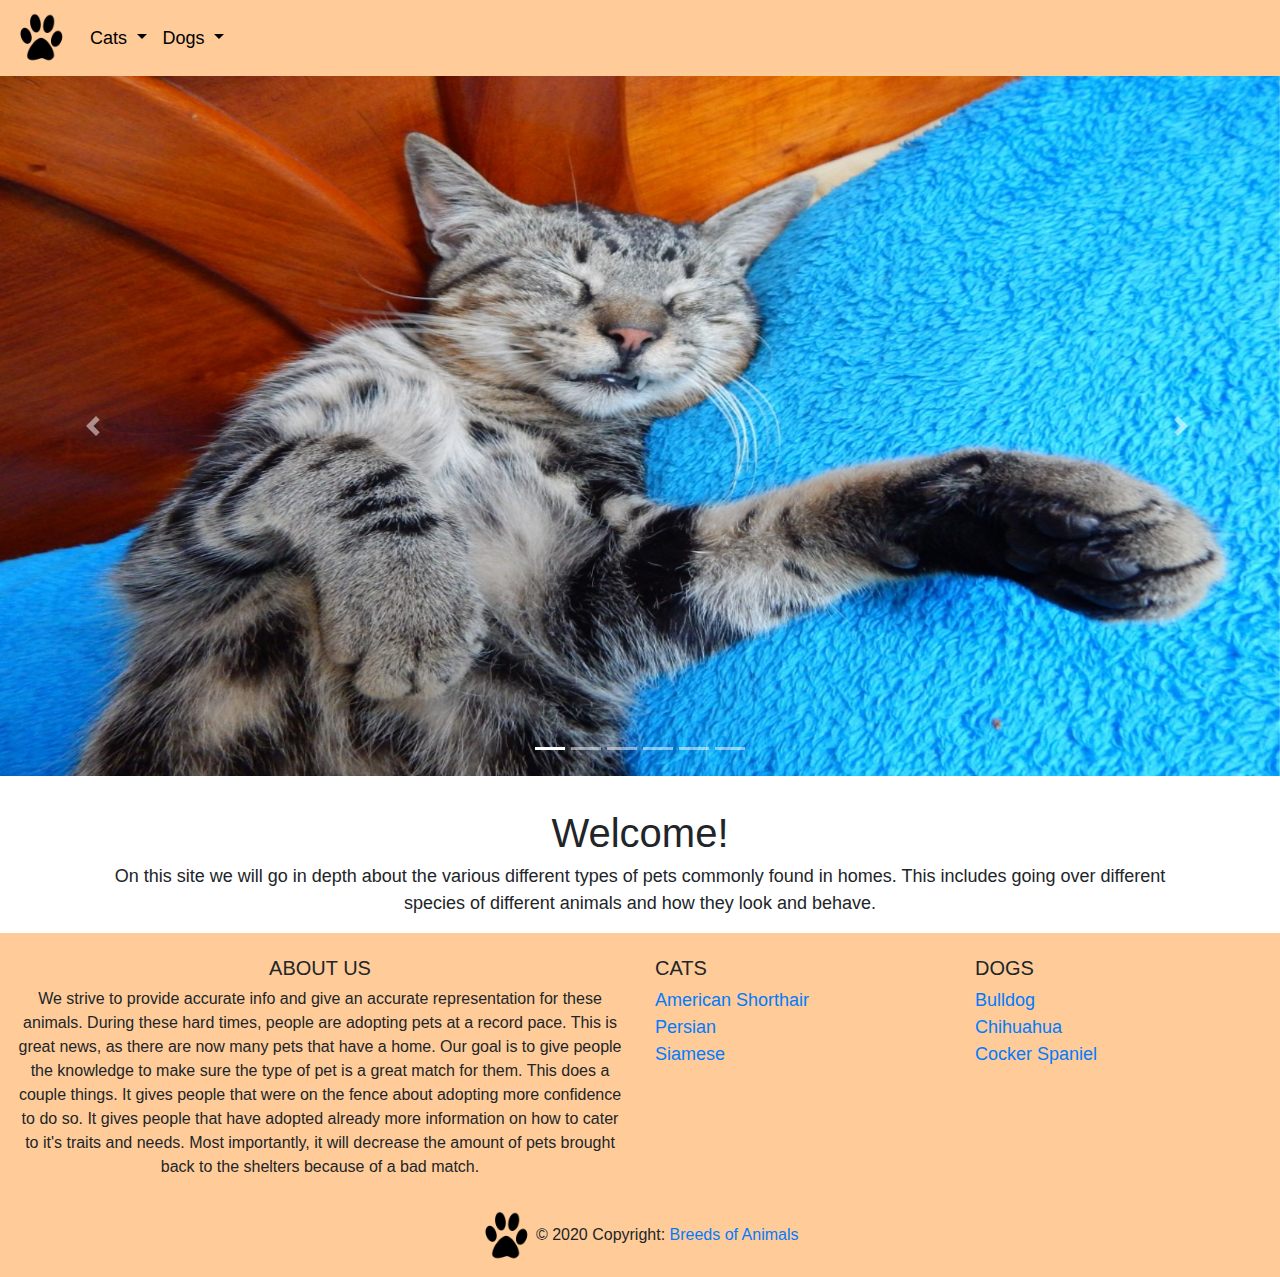
<file: index.html>
<!doctype html>
<html lang="en">

<head>
    <meta charset="UTF-8">
    <meta name="viewport" content="width=device-width, initial-scale=1.0">
    <title>Breeds of Pets</title>
    <meta name="description" content="Home page that desribes what the webpage is about(pets)">
    <meta name="author" content="Jordan Garrett">
    <!-- Creates an icon on the tab -->
    <link rel="shortcut icon" type="image/png" href="images/websiteicon.png">
    <!-- Bootstrap v4 -->
    <link href="css/bootstrap.css" rel="stylesheet" type="text/css" media="screen">
    <link href="css/pets.css" rel="stylesheet" type="text/css" media="screen">

</head>

<body>
    <!-- Puts the navbar at the top of the page -->
       <nav class="navbar navbar-expand-lg navbar-custom nav-fill w-100 justify-content-between">
        <a class="navbar-brand" href="index.html"><img src="images/pawprint.png" alt="logo" height="50" width="50"></a>
        <button class="navbar-toggler" type="button" data-toggle="collapse" data-target="#navbarSupportedContent" aria-controls="navbarSupportedContent" aria-expanded="false" aria-label="Toggle navigation">
            <span class="navbar-toggler-icon"></span>
        </button>
        <!-- Creates a dropdown menu as opposed to clickable links -->
        <div class="collapse navbar-collapse" id="navbarSupportedContent">
            <ul class="navbar-nav mr-auto">
                <li class="nav-item dropdown">
                    <a class="nav-link dropdown-toggle" href="cats.html" role="button" data-toggle="dropdown" aria-haspopup="true" aria-expanded="false">
                        Cats
                    </a>
                    <div class="dropdown-menu">
                        <a class="dropdown-item" href="american_shorthair.html">American Shorthair</a>
                        <a class="dropdown-item" href="persian.html">Persian</a>
                        <a class="dropdown-item" href="siamese.html">Siamese</a>
                    </div>
                </li>
                <li class="nav-item dropdown">
                    <a class="nav-link dropdown-toggle" href="dogs.html" role="button" data-toggle="dropdown" aria-haspopup="true" aria-expanded="false">
                        Dogs
                    </a>
                    <div class="dropdown-menu">
                        <a class="dropdown-item" href="bulldog.html">Bulldog</a>
                        <a class="dropdown-item" href="chihuahua.html">Chihuahua</a>
                        <a class="dropdown-item" href="cocker_spaniel.html">Cocker Spaniel</a>
                    </div>
                </li>
            </ul>
        </div>
    </nav>
    <div id="carouselExampleIndicators" class="carousel slide" data-ride="carousel" data-interval="5000">
        <ol class="carousel-indicators">
            <li data-target="#carouselExampleIndicators" data-slide-to="0" class="active"></li>
            <li data-target="#carouselExampleIndicators" data-slide-to="1"></li>
            <li data-target="#carouselExampleIndicators" data-slide-to="2"></li>
            <li data-target="#carouselExampleIndicators" data-slide-to="3"></li>
            <li data-target="#carouselExampleIndicators" data-slide-to="4"></li>
            <li data-target="#carouselExampleIndicators" data-slide-to="5"></li>
        </ol>
        <div class="carousel-inner">
            <div class="carousel-item active">
                <img class="d-block w-100 carousel" src="images/american_shorthair1.jpg" height="1000" width="500" alt="First slide">
            </div>
            <div class="carousel-item">
                <img class="d-block w-100 carousel" src="images/chihuahua4.jpg" height="1000" width="380" alt="Second slide">
            </div>
            <div class="carousel-item">
                <img class="d-block w-100 carousel" src="images/persian2.jpeg" height="1000" width="380" alt="Third slide">
            </div>
            <div class="carousel-item">
                <img class="d-block w-100 carousel" src="images/cocker_spaniel3.jpg" height="1000" width="380" alt="Fourth slide">
            </div>
             <div class="carousel-item">
                <img class="d-block w-100 carousel" src="images/siamese5.jpg" height="1000" width="380" alt="Fifth slide">
            </div>
             <div class="carousel-item">
                <img class="d-block w-100 carousel" src="images/bulldog3.jpg" height="1000" width="380" alt="Sixth slide">
            </div>
        </div>
        <a class="carousel-control-prev" href="#carouselExampleIndicators" role="button" data-slide="prev">
            <span class="carousel-control-prev-icon" aria-hidden="true"></span>
            <span class="sr-only">Previous</span>
        </a>
        <a class="carousel-control-next" href="#carouselExampleIndicators" role="button" data-slide="next">
            <span class="carousel-control-next-icon" aria-hidden="true"></span>
            <span class="sr-only">Next</span>
        </a>
    </div>


    <div class="container">
        <div class="row">
            <div class="col-12">
                <h1 style="text-align:center;">Welcome!</h1>
                <p>On this site we will go in depth about the various different types of pets commonly found in homes. This includes going over different species of different animals and how they look and behave.</p>
            </div>
        </div>
    </div>
    <!-- Footer -->
    <footer class="page-footer font-small blue pt-4">

        <!-- Footer Links -->
        <div class="container-fluid text-center text-md-left">

            <!-- Grid row -->
            <div class="row">

                <!-- Grid column -->
                <div class="col-md-6 mt-md-0 mt-3">

                    <!-- Content -->
                    <h5 class="text-uppercase text-center">About Us</h5>
                    <p style="font-size: 16px">We strive to provide accurate info and give an accurate representation for these animals. During these hard times, people are adopting pets at a record pace. This is great news, as there are now many pets that have a home. Our goal is to give people the knowledge to make sure the type of pet is a great match for them. This does a couple things. It gives people that were on the fence about adopting more confidence to do so. It gives people that have adopted already more information on how to cater to it's traits and needs. Most importantly, it will decrease the amount of pets brought back to the shelters because of a bad match.</p>

                </div>
                <!-- Grid column -->

                <hr class="clearfix w-100 d-md-none pb-3">

                <!-- Grid column -->
                <div class="col-md-3 mb-md-0 mb-3">

                    <!-- Links -->
                    <h5 class="text-uppercase">Cats</h5>

                    <ul class="list-unstyled">
                        <li>
                            <a href="american_shorthair.html">American Shorthair</a>
                        </li>
                        <li>
                            <a href="persian.html">Persian</a>
                        </li>
                        <li>
                            <a href="siamese.html">Siamese</a>
                        </li>
                    </ul>

                </div>
                <!-- Grid column -->

                <!-- Grid column -->
                <div class="col-md-3 mb-md-0 mb-3">

                    <!-- Links -->
                    <h5 class="text-uppercase">Dogs</h5>

                    <ul class="list-unstyled">
                        <li>
                            <a href="bulldog.html">Bulldog</a>
                        </li>
                        <li>
                            <a href="chihuahua.html">Chihuahua</a>
                        </li>
                        <li>
                            <a href="cocker_spaniel.html">Cocker Spaniel</a>
                        </li>
                    </ul>

                </div>
                <!-- Grid column -->

            </div>
            <!-- Grid row -->

        </div>
        <!-- Footer Links -->

        <!-- Copyright -->
        <div class="footer-copyright text-center py-3"><img src="images/pawprint.png" alt="logo" height="50" width="50">
            © 2020 Copyright:
            <a href="index.html"> Breeds of Animals</a>
        </div>
        <!-- Copyright -->

    </footer>
    <!-- Footer -->
        <!-- jQuery and Bootstrap links - do not delete! -->
        <script src="https://code.jquery.com/jquery-3.2.1.slim.min.js" integrity="sha384-KJ3o2DKtIkvYIK3UENzmM7KCkRr/rE9/Qpg6aAZGJwFDMVNA/GpGFF93hXpG5KkN" crossorigin="anonymous"></script>
        <script src="https://cdnjs.cloudflare.com/ajax/libs/popper.js/1.11.0/umd/popper.min.js" integrity="sha384-b/U6ypiBEHpOf/4+1nzFpr53nxSS+GLCkfwBdFNTxtclqqenISfwAzpKaMNFNmj4" crossorigin="anonymous"></script>
        <script src="https://maxcdn.bootstrapcdn.com/bootstrap/4.0.0-beta/js/bootstrap.min.js" integrity="sha384-h0AbiXch4ZDo7tp9hKZ4TsHbi047NrKGLO3SEJAg45jXxnGIfYzk4Si90RDIqNm1" crossorigin="anonymous"></script>
        <!-- end of do not delete -->
</body>

</html>
</file>
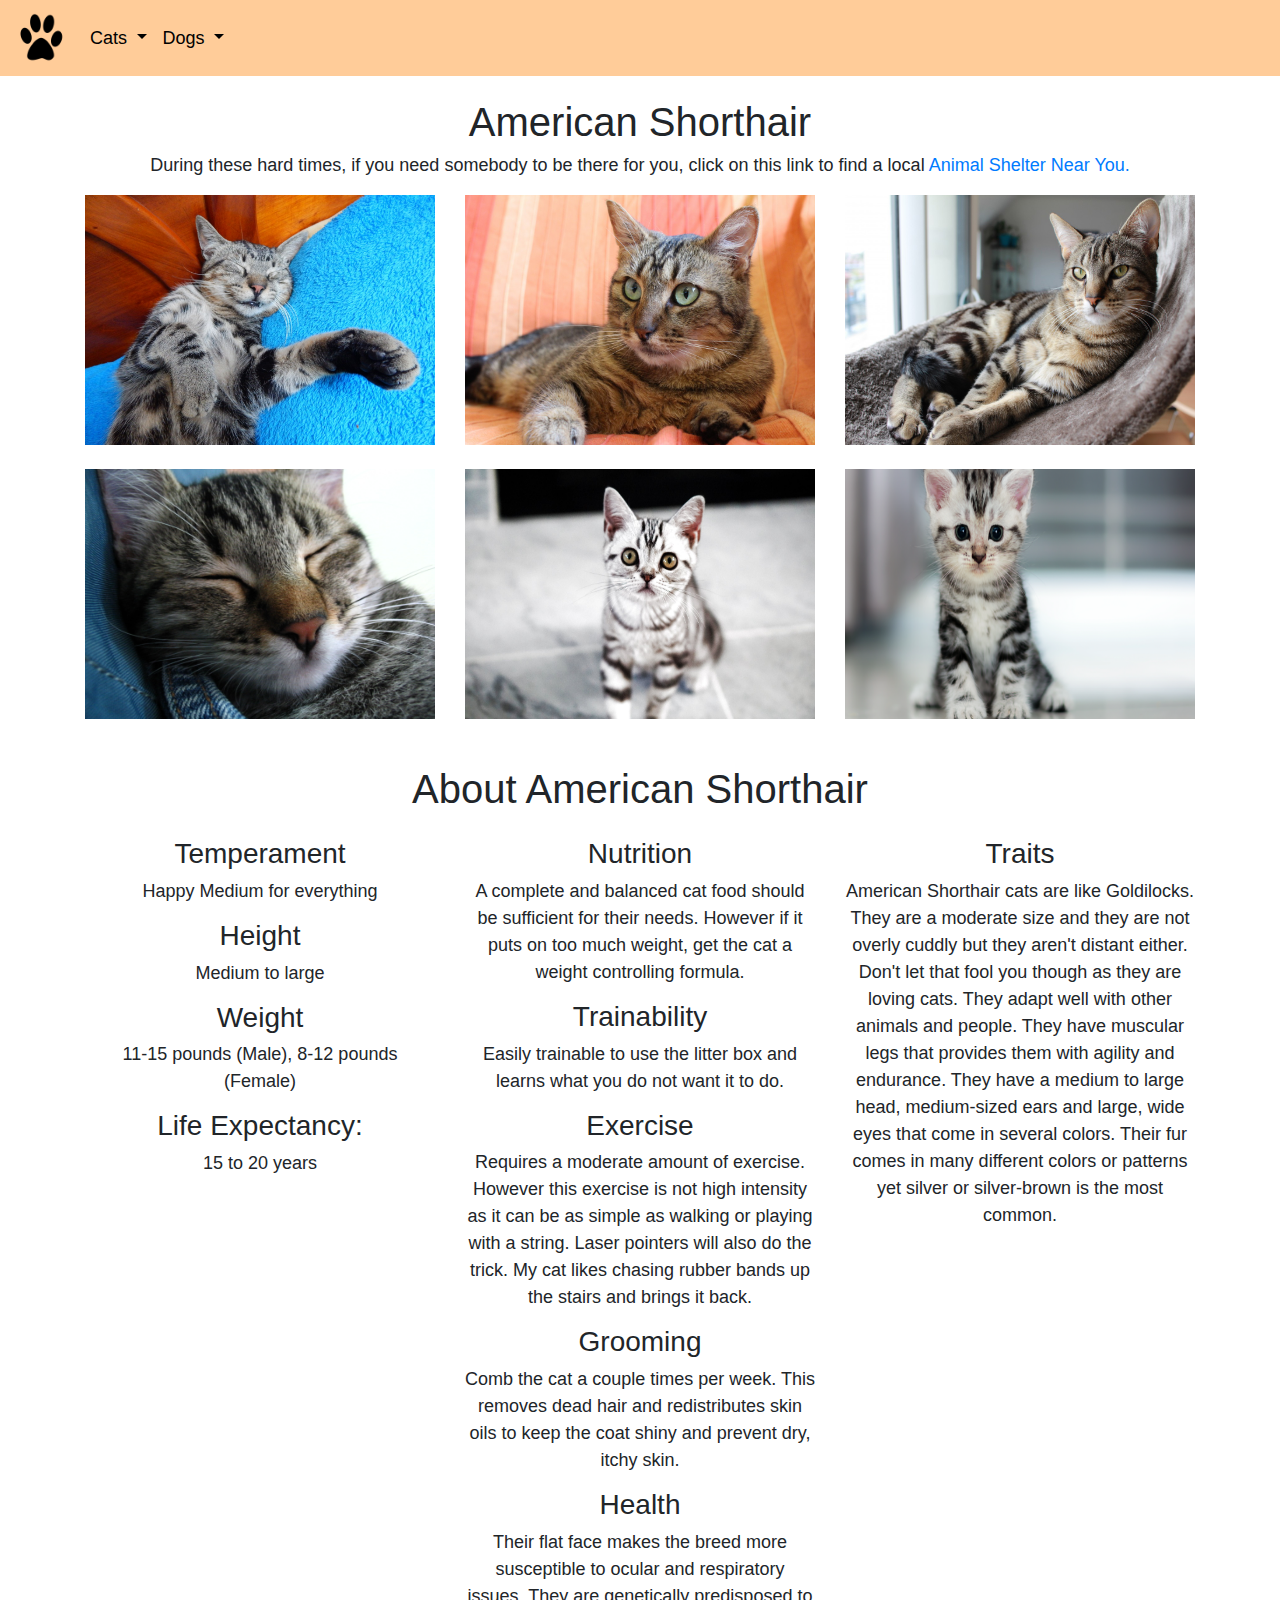
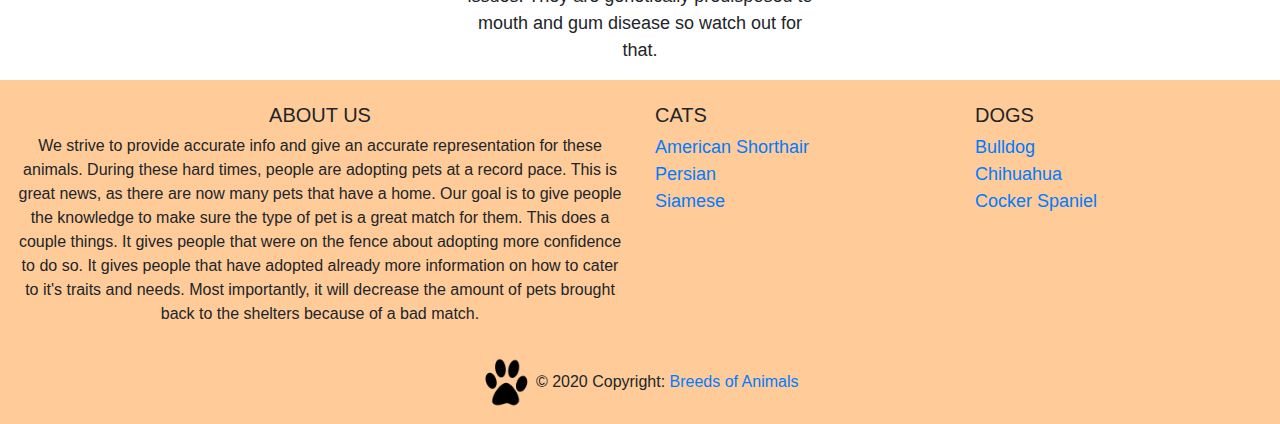
<file: american_shorthair.html>
<!doctype html>
<html lang="en">

<head>
    <meta charset="UTF-8">
    <meta name="viewport" content="width=device-width, initial-scale=1.0">
    <title>American Shorthair Cats</title>
    <meta name="description" content="This page shows what American Shorthair cats look like and gives a description about them">
    <meta name="author" content="Jordan Garrett">
    <!-- Creates an icon on the tab -->
    <link rel="shortcut icon" type="image/png" href="images/websiteicon.png">
    <!-- Bootstrap v4 -->
    <link href="css/bootstrap.css" rel="stylesheet" type="text/css" media="screen">
    <link href="css/pets.css" rel="stylesheet" type="text/css" media="screen">

</head>

<body>
    <!-- Puts the navbar at the top of the page -->
    <nav class="navbar navbar-expand-lg navbar-custom nav-fill w-100 justify-content-between">
        <a class="navbar-brand" href="index.html"><img src="images/pawprint.png" alt="logo" height="50" width="50"></a>
        <button class="navbar-toggler" type="button" data-toggle="collapse" data-target="#navbarSupportedContent" aria-controls="navbarSupportedContent" aria-expanded="false" aria-label="Toggle navigation">
            <span class="navbar-toggler-icon"></span>
        </button>
        <!-- Creates a dropdown menu as opposed to clickable links -->
        <div class="collapse navbar-collapse" id="navbarSupportedContent">
            <ul class="navbar-nav mr-auto">
                <li class="nav-item dropdown">
                    <a class="nav-link dropdown-toggle" href="cats.html" role="button" data-toggle="dropdown" aria-haspopup="true" aria-expanded="false">
                        Cats
                    </a>
                    <div class="dropdown-menu">
                        <a class="dropdown-item" href="american_shorthair.html">American Shorthair</a>
                        <a class="dropdown-item" href="persian.html">Persian</a>
                        <a class="dropdown-item" href="siamese.html">Siamese</a>
                    </div>
                </li>
                <li class="nav-item dropdown">
                    <a class="nav-link dropdown-toggle" href="dogs.html" role="button" data-toggle="dropdown" aria-haspopup="true" aria-expanded="false">
                        Dogs
                    </a>
                    <div class="dropdown-menu">
                        <a class="dropdown-item" href="bulldog.html">Bulldog</a>
                        <a class="dropdown-item" href="chihuahua.html">Chihuahua</a>
                        <a class="dropdown-item" href="cocker_spaniel.html">Cocker Spaniel</a>
                    </div>
                </li>
            </ul>
        </div>
    </nav>

    <div class="container my-4">

        <h1>American Shorthair</h1>
        <p>During these hard times, if you need somebody to be there for you, click on this link to find a local <a href="https://www.google.com/maps/search/shelters/" target="_blank">Animal Shelter Near You.</a></p>

        <!-- Sets up the layout of the modal images -->
        <!-- Grid row -->
        <div class="row">

            <!-- Grid column -->
            <div class="col-lg-4 col-md-12 mb-4">

                <!--Modal: Name-->
                <div class="modal fade" id="modal1" tabindex="-1" role="dialog" aria-hidden="true">
                    <div class="modal-dialog modal-lg" role="document">

                        <!--Content-->
                        <div class="modal-content">

                            <!--Body-->
                            <div class="modal-body mb-0 p-0">

                                <div class="embed-responsive embed-responsive-16by9 z-depth-1-half">
                                    <img class="embed-responsive-item" src="images/american_shorthair1.jpg" alt="american_shorthair1">
                                </div>

                            </div>

                            <!--Footer-->
                            <div class="modal-footer justify-content-center">
                                <span class="mr-4">Cat 1</span>
                                <button type="button" class="btn btn-outline-primary btn-rounded btn-md ml-4" data-dismiss="modal">Close</button>

                            </div>

                        </div>
                        <!--/.Content-->

                    </div>
                </div>
                <!--Modal: Name-->

                <a><img height="250px" width="350px" src="images/american_shorthair1.jpg" alt="american_shorthair1" data-toggle="modal" data-target="#modal1"></a>

            </div>
            <!-- Grid column -->

            <!-- Grid column -->
            <div class="col-lg-4 col-md-6 mb-4">

                <!--Modal: Name-->
                <div class="modal fade" id="modal6" tabindex="-1" role="dialog" aria-hidden="true">
                    <div class="modal-dialog modal-lg" role="document">

                        <!--Content-->
                        <div class="modal-content modal-fullscreen">

                            <!--Body-->
                            <div class="modal-body mb-0 p-0">

                                <div class="embed-responsive embed-responsive-16by9 z-depth-1-half">
                                    <img class="embed-responsive-item" src="images/american_shorthair2.jpg" alt="american_shorthair2">
                                </div>

                            </div>

                            <!--Footer-->
                            <div class="modal-footer justify-content-center">
                                <span class="mr-4">Cat 2</span>
                                <button type="button" class="btn btn-outline-primary btn-rounded btn-md ml-4" data-dismiss="modal">Close</button>

                            </div>

                        </div>
                        <!--/.Content-->

                    </div>
                </div>
                <!--Modal: Name-->

                <a><img height="250px" width="350px" src="images/american_shorthair2.jpg" alt="american_shorthair2" data-toggle="modal" data-target="#modal6"></a>

            </div>
            <!-- Grid column -->

            <!-- Grid column -->
            <div class="col-lg-4 col-md-6 mb-4">

                <!--Modal: Name-->
                <div class="modal fade" id="modal4" tabindex="-1" role="dialog" aria-hidden="true">
                    <div class="modal-dialog modal-lg" role="document">

                        <!--Content-->
                        <div class="modal-content">

                            <!--Body-->
                            <div class="modal-body mb-0 p-0">

                                <div class="embed-responsive embed-responsive-16by9 z-depth-1-half">
                                    <img class="embed-responsive-item" src="images/american_shorthair3.jpg" alt="american_shorthair3">
                                </div>

                            </div>

                            <!--Footer-->
                            <div class="modal-footer justify-content-center">
                                <span class="mr-4">Cat 3</span>
                                <button type="button" class="btn btn-outline-primary btn-rounded btn-md ml-4" data-dismiss="modal">Close</button>

                            </div>

                        </div>
                        <!--/.Content-->

                    </div>
                </div>
                <!--Modal: Name-->

                <a><img height="250px" width="350px" src="images/american_shorthair3.jpg" alt="american_shorthair3" data-toggle="modal" data-target="#modal4"></a>

            </div>
            <!-- Grid column -->

        </div>
        <!-- Grid row -->

        <!-- Grid row -->
        <div class="row">

            <!-- Grid column -->
            <div class="col-lg-4 col-md-12 mb-4">

                <!--Modal: Name-->
                <div class="modal fade" id="modal2" tabindex="-1" role="dialog" aria-hidden="true">
                    <div class="modal-dialog modal-lg" role="document">

                        <!--Content-->
                        <div class="modal-content">

                            <!--Body-->
                            <div class="modal-body mb-0 p-0">

                                <div class="embed-responsive embed-responsive-16by9 z-depth-1-half">
                                    <img class="embed-responsive-item" src="images/american_shorthair4.jpeg" alt="american_shorthair4">
                                </div>

                            </div>

                            <!--Footer-->
                            <div class="modal-footer justify-content-center">
                                <span class="mr-4">Cat 4</span>
                                <button type="button" class="btn btn-outline-primary btn-rounded btn-md ml-4" data-dismiss="modal">Close</button>

                            </div>

                        </div>
                        <!--/.Content-->

                    </div>
                </div>
                <!--Modal: Name-->

                <a><img height="250px" width="350px" src="images/american_shorthair4.jpeg" alt="american_shorthair4" data-toggle="modal" data-target="#modal2"></a>

            </div>
            <!-- Grid column -->

            <!-- Grid column -->
            <div class="col-lg-4 col-md-6 mb-4">

                <!--Modal: Name-->
                <div class="modal fade" id="modal5" tabindex="-1" role="dialog" aria-hidden="true">
                    <div class="modal-dialog modal-lg" role="document">

                        <!--Content-->
                        <div class="modal-content">

                            <!--Body-->
                            <div class="modal-body mb-0 p-0">

                                <div class="embed-responsive embed-responsive-16by9 z-depth-1-half">
                                    <img class="embed-responsive-item" src="images/cocker_spaniel5.jpg" alt="cocker_spaniel5">
                                </div>

                            </div>

                            <!--Footer-->
                            <div class="modal-footer justify-content-center">
                                <span class="mr-4">Cat 5</span>
                                <button type="button" class="btn btn-outline-primary btn-rounded btn-md ml-4" data-dismiss="modal">Close</button>

                            </div>

                        </div>
                        <!--/.Content-->

                    </div>
                </div>
                <!--Modal: Name-->

                <a><img height="250px" width="350px" src="images/american_shorthair5.jpeg" alt="american_shorthair5" data-toggle="modal" data-target="#modal5"></a>

            </div>
            <!-- Grid column -->

            <!-- Grid column -->
            <div class="col-lg-4 col-md-6 mb-4">

                <!--Modal: Name-->
                <div class="modal fade" id="modal3" tabindex="-1" role="dialog" aria-hidden="true">
                    <div class="modal-dialog modal-lg" role="document">

                        <!--Content-->
                        <div class="modal-content">

                            <!--Body-->
                            <div class="modal-body mb-0 p-0">

                                <div class="embed-responsive embed-responsive-16by9 z-depth-1-half">
                                    <img class="embed-responsive-item" src="images/american_shorthair6.png" alt="american_shorthair6">
                                </div>

                            </div>

                            <!--Footer-->
                            <div class="modal-footer d-block d-md-flex justify-content-center">
                                <span class="mr-4">Cat 6</span>
                                <button type="button" class="btn btn-outline-primary btn-rounded btn-md ml-4" data-dismiss="modal">Close</button>

                            </div>

                        </div>
                        <!--/.Content-->

                    </div>
                </div>
                <!--Modal: Name-->

                <a><img height="250px" width="350px" src="images/american_shorthair6.png" alt="american_shorthair6" data-toggle="modal" data-target="#modal3"></a>

            </div>
            <!-- Grid column -->

        </div>
        <!-- Grid row -->

    </div>

    <div class="container">
        <div class="row">
            <div class="col-12">
                <h1 style="text-align:center; padding-bottom: 20px;">About American Shorthair</h1>
            </div>
            <div class="col-12 col-md-4">
                <h3 style="text-align:center;">Temperament</h3>
                <p>Happy Medium for everything</p>
                <h3 style="text-align:center;">Height</h3>
                <p>Medium to large</p>
                <h3 style="text-align:center;">Weight</h3>
                <p>11-15 pounds (Male), 8-12 pounds (Female)</p>
                <h3 style="text-align:center;">Life Expectancy:</h3>
                <p>15 to 20 years</p>
            </div>
            <div class="col-12 col-md-4">
                <h3 style="text-align:center;">Nutrition</h3>
                <p>A complete and balanced cat food should be sufficient for their needs. However if it puts on too much weight, get the cat a weight controlling formula.</p>
                <h3 style="text-align:center;">Trainability</h3>
                <p>Easily trainable to use the litter box and learns what you do not want it to do.</p>
                <h3 style="text-align:center;">Exercise</h3>
                <p>Requires a moderate amount of exercise. However this exercise is not high intensity as it can be as simple as walking or playing with a string. Laser pointers will also do the trick. My cat likes chasing rubber bands up the stairs and brings it back.</p>
                <h3 style="text-align:center;">Grooming</h3>
                <p>Comb the cat a couple times per week. This removes dead hair and redistributes skin oils to keep the coat shiny and prevent dry, itchy skin.</p>
                <h3 style="text-align:center;">Health</h3>
                <p>Their flat face makes the breed more susceptible to ocular and respiratory issues. They are genetically predisposed to mouth and gum disease so watch out for that.</p>
            </div>
            <div class="col-12 col-md-4">
                <h3 style="text-align:center;">Traits</h3>
                <p>American Shorthair cats are like Goldilocks. They are a moderate size and they are not overly cuddly but they aren't distant either. Don't let that fool you though as they are loving cats. They adapt well with other animals and people. They have muscular legs that provides them with agility and endurance. They have a medium to large head, medium-sized ears and large, wide eyes that come in several colors. Their fur comes in many different colors or patterns yet silver or silver-brown is the most common.</p>
            </div>
        </div>
    </div>
    <!-- Footer -->
    <footer class="page-footer font-small blue pt-4">

        <!-- Footer Links -->
        <div class="container-fluid text-center text-md-left">

            <!-- Grid row -->
            <div class="row">

                <!-- Grid column -->
                <div class="col-md-6 mt-md-0 mt-3">

                    <!-- Content -->
                    <h5 class="text-uppercase text-center">About Us</h5>
                    <p style="font-size: 16px">We strive to provide accurate info and give an accurate representation for these animals. During these hard times, people are adopting pets at a record pace. This is great news, as there are now many pets that have a home. Our goal is to give people the knowledge to make sure the type of pet is a great match for them. This does a couple things. It gives people that were on the fence about adopting more confidence to do so. It gives people that have adopted already more information on how to cater to it's traits and needs. Most importantly, it will decrease the amount of pets brought back to the shelters because of a bad match.</p>

                </div>
                <!-- Grid column -->

                <hr class="clearfix w-100 d-md-none pb-3">

                <!-- Grid column -->
                <div class="col-md-3 mb-md-0 mb-3">

                 <!-- Links -->
                    <h5 class="text-uppercase">Cats</h5>

                    <ul class="list-unstyled">
                        <li>
                            <a href="american_shorthair.html">American Shorthair</a>
                        </li>
                        <li>
                            <a href="persian.html">Persian</a>
                        </li>
                        <li>
                            <a href="siamese.html">Siamese</a>
                        </li>
                    </ul>


                </div>
                <!-- Grid column -->

                <!-- Grid column -->
                <div class="col-md-3 mb-md-0 mb-3">

                    <!-- Links -->
                    <h5 class="text-uppercase">Dogs</h5>

                    <ul class="list-unstyled">
                        <li>
                            <a href="bulldog.html">Bulldog</a>
                        </li>
                        <li>
                            <a href="chihuahua.html">Chihuahua</a>
                        </li>
                        <li>
                            <a href="cocker_spaniel.html">Cocker Spaniel</a>
                        </li>
                    </ul>

                </div>
                <!-- Grid column -->

            </div>
            <!-- Grid row -->

        </div>
        <!-- Footer Links -->

        <!-- Copyright -->
        <div class="footer-copyright text-center py-3"><img src="images/pawprint.png" alt="logo" height="50" width="50">
            © 2020 Copyright:
            <a href="index.html"> Breeds of Animals</a>
        </div>
        <!-- Copyright -->

    </footer>
    <!-- Footer -->

    <!-- jQuery and Bootstrap links - do not delete! -->
    <script src="https://code.jquery.com/jquery-3.2.1.slim.min.js" integrity="sha384-KJ3o2DKtIkvYIK3UENzmM7KCkRr/rE9/Qpg6aAZGJwFDMVNA/GpGFF93hXpG5KkN" crossorigin="anonymous"></script>
    <script src="https://cdnjs.cloudflare.com/ajax/libs/popper.js/1.11.0/umd/popper.min.js" integrity="sha384-b/U6ypiBEHpOf/4+1nzFpr53nxSS+GLCkfwBdFNTxtclqqenISfwAzpKaMNFNmj4" crossorigin="anonymous"></script>
    <script src="https://maxcdn.bootstrapcdn.com/bootstrap/4.0.0-beta/js/bootstrap.min.js" integrity="sha384-h0AbiXch4ZDo7tp9hKZ4TsHbi047NrKGLO3SEJAg45jXxnGIfYzk4Si90RDIqNm1" crossorigin="anonymous"></script>
    <!-- end of do not delete -->
</body>

</html>
</file>
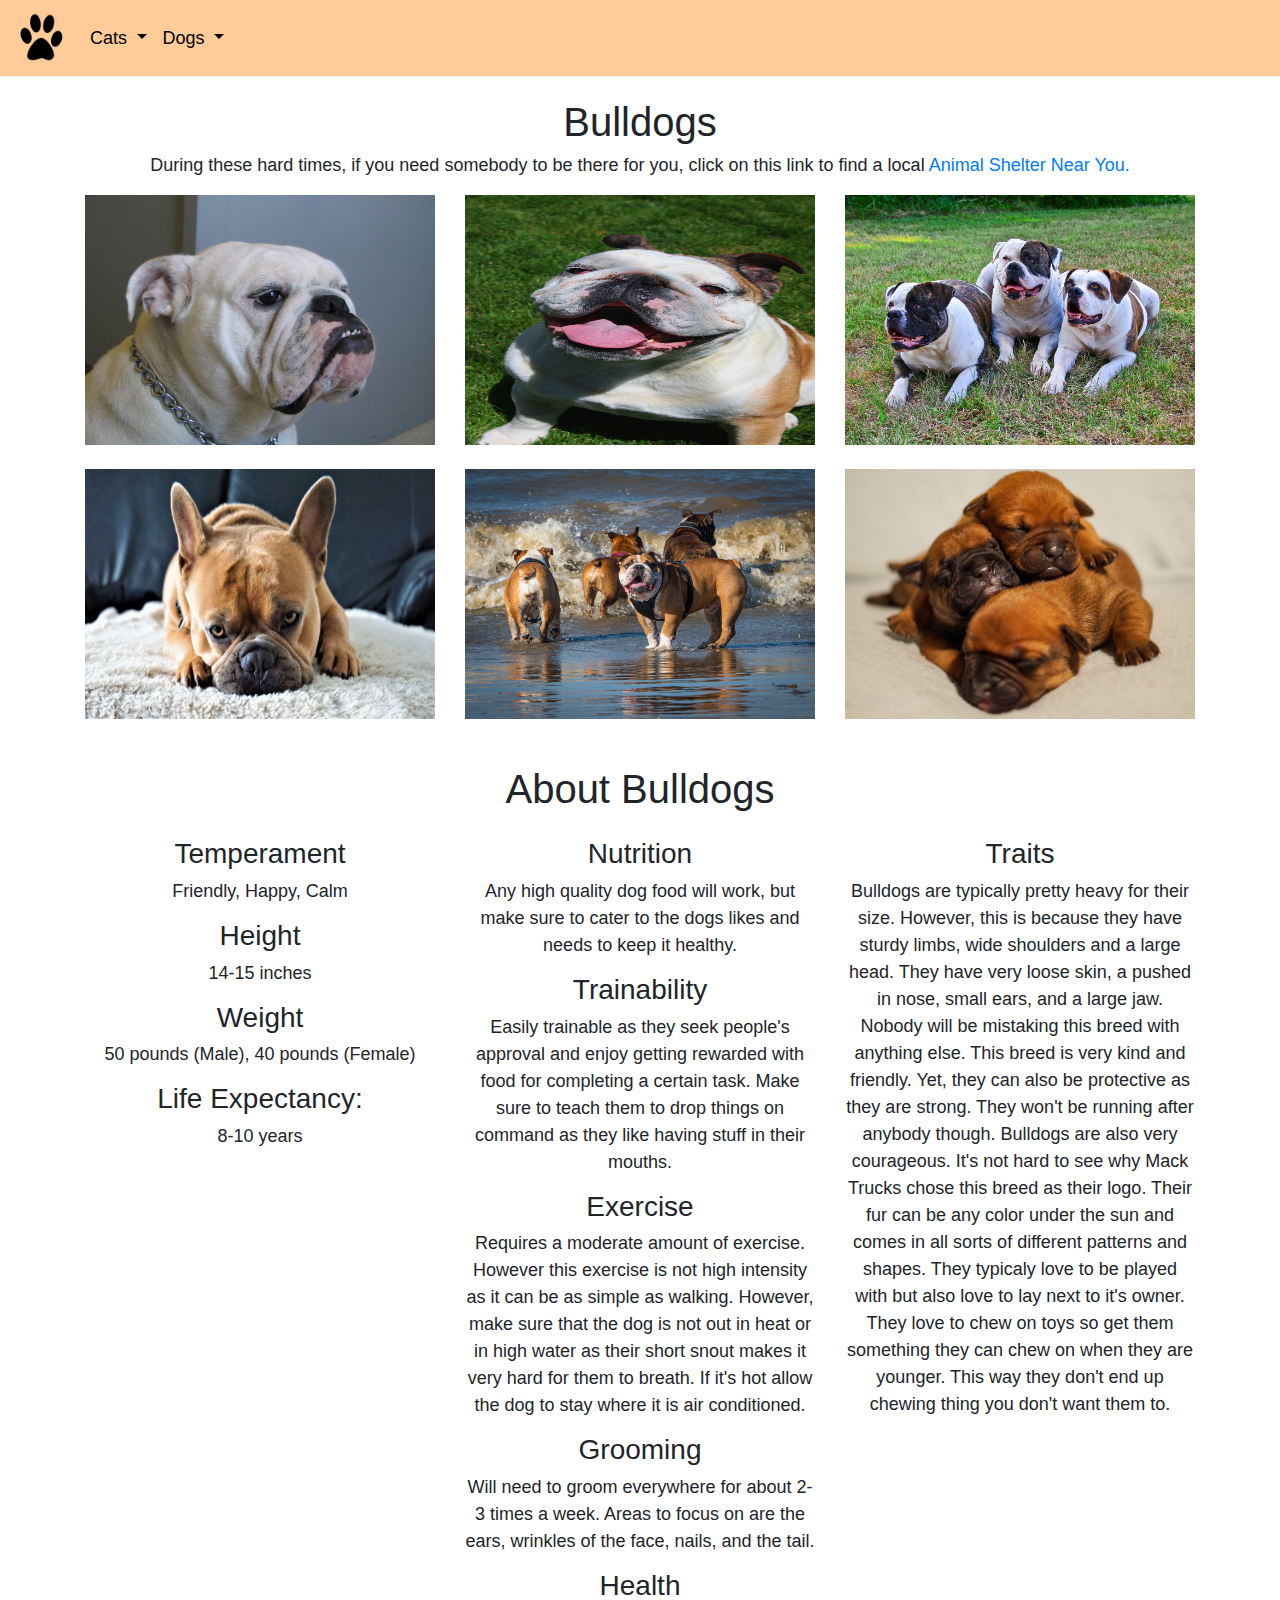
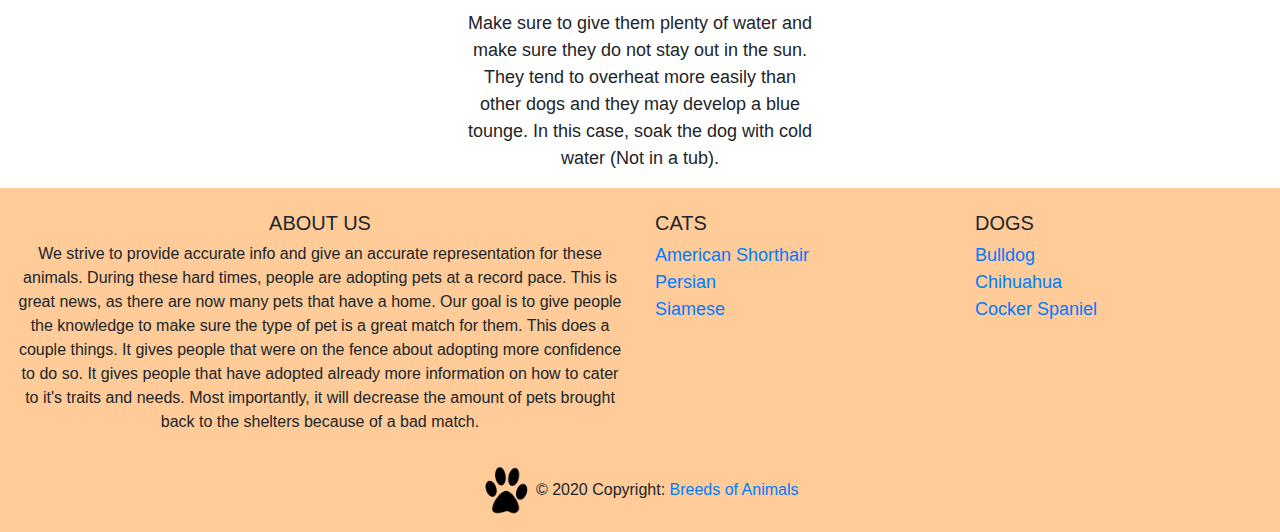
<file: bulldog.html>
<!doctype html>
<html lang="en">

<head>
    <meta charset="UTF-8">
    <meta name="viewport" content="width=device-width, initial-scale=1.0">
    <title>Bulldogs</title>
    <meta name="description" content="This page shows what Bulldogs look like and gives a description about them">
    <meta name="author" content="Jordan Garrett">
    <!-- Creates an icon on the tab -->
    <link rel="shortcut icon" type="image/png" href="images/websiteicon.png">
    <!-- Bootstrap v4 -->
    <link href="css/bootstrap.css" rel="stylesheet" type="text/css" media="screen">
    <link href="css/pets.css" rel="stylesheet" type="text/css" media="screen">

</head>

<body>
    <!-- Puts the navbar at the top of the page -->
    <nav class="navbar navbar-expand-lg navbar-custom nav-fill w-100 justify-content-between">
        <a class="navbar-brand" href="index.html"><img src="images/pawprint.png" alt="logo" height="50" width="50"></a>
        <button class="navbar-toggler" type="button" data-toggle="collapse" data-target="#navbarSupportedContent" aria-controls="navbarSupportedContent" aria-expanded="false" aria-label="Toggle navigation">
            <span class="navbar-toggler-icon"></span>
        </button>
        <!-- Creates a dropdown menu as opposed to clickable links -->
        <div class="collapse navbar-collapse" id="navbarSupportedContent">
            <ul class="navbar-nav mr-auto">
                <li class="nav-item dropdown">
                    <a class="nav-link dropdown-toggle" href="cats.html" role="button" data-toggle="dropdown" aria-haspopup="true" aria-expanded="false">
                        Cats
                    </a>
                    <div class="dropdown-menu">
                        <a class="dropdown-item" href="american_shorthair.html">American Shorthair</a>
                        <a class="dropdown-item" href="persian.html">Persian</a>
                        <a class="dropdown-item" href="siamese.html">Siamese</a>
                    </div>
                </li>
                <li class="nav-item dropdown">
                    <a class="nav-link dropdown-toggle" href="dogs.html" role="button" data-toggle="dropdown" aria-haspopup="true" aria-expanded="false">
                        Dogs
                    </a>
                    <div class="dropdown-menu">
                        <a class="dropdown-item" href="bulldog.html">Bulldog</a>
                        <a class="dropdown-item" href="chihuahua.html">Chihuahua</a>
                        <a class="dropdown-item" href="cocker_spaniel.html">Cocker Spaniel</a>
                    </div>
                </li>
            </ul>
        </div>
    </nav>


    <div class="container my-4">

        <h1>Bulldogs</h1>
        <p>During these hard times, if you need somebody to be there for you, click on this link to find a local <a href="https://www.google.com/maps/search/shelters/" target="_blank">Animal Shelter Near You.</a></p>

        <!-- Sets up the layout of the modal images -->
        <!-- Grid row -->
        <div class="row">

            <!-- Grid column -->
            <div class="col-lg-4 col-md-12 mb-4">

                <!--Modal: Name-->
                <div class="modal fade" id="modal1" tabindex="-1" role="dialog" aria-hidden="true">
                    <div class="modal-dialog modal-lg" role="document">

                        <!--Content-->
                        <div class="modal-content">

                            <!--Body-->
                            <div class="modal-body mb-0 p-0">

                                <div class="embed-responsive embed-responsive-16by9 z-depth-1-half">
                                    <img class="embed-responsive-item" src="images/bulldog1.jpg" alt="bulldog1">
                                </div>

                            </div>

                            <!--Footer-->
                            <div class="modal-footer justify-content-center">
                                <span class="mr-4">Dog 1</span>
                                <button type="button" class="btn btn-outline-primary btn-rounded btn-md ml-4" data-dismiss="modal">Close</button>

                            </div>

                        </div>
                        <!--/.Content-->

                    </div>
                </div>
                <!--Modal: Name-->

                <a><img height="250px" width="350px" src="images/bulldog1.jpg" alt="bulldog1" data-toggle="modal" data-target="#modal1"></a>

            </div>
            <!-- Grid column -->

            <!-- Grid column -->
            <div class="col-lg-4 col-md-6 mb-4">

                <!--Modal: Name-->
                <div class="modal fade" id="modal6" tabindex="-1" role="dialog" aria-hidden="true">
                    <div class="modal-dialog modal-lg" role="document">

                        <!--Content-->
                        <div class="modal-content modal-fullscreen">

                            <!--Body-->
                            <div class="modal-body mb-0 p-0">

                                <div class="embed-responsive embed-responsive-16by9 z-depth-1-half">
                                    <img class="embed-responsive-item" src="images/bulldog2.jpg" alt="bulldog2">
                                </div>

                            </div>

                            <!--Footer-->
                            <div class="modal-footer justify-content-center">
                                <span class="mr-4">Dog 2</span>
                                <button type="button" class="btn btn-outline-primary btn-rounded btn-md ml-4" data-dismiss="modal">Close</button>

                            </div>

                        </div>
                        <!--/.Content-->

                    </div>
                </div>
                <!--Modal: Name-->

                <a><img height="250px" width="350px" src="images/bulldog2.jpg" alt="bulldog2" data-toggle="modal" data-target="#modal6"></a>

            </div>
            <!-- Grid column -->

            <!-- Grid column -->
            <div class="col-lg-4 col-md-6 mb-4">

                <!--Modal: Name-->
                <div class="modal fade" id="modal4" tabindex="-1" role="dialog" aria-hidden="true">
                    <div class="modal-dialog modal-lg" role="document">

                        <!--Content-->
                        <div class="modal-content">

                            <!--Body-->
                            <div class="modal-body mb-0 p-0">

                                <div class="embed-responsive embed-responsive-16by9 z-depth-1-half">
                                    <img class="embed-responsive-item" src="images/bulldog3.jpg" alt="bulldog3">
                                </div>

                            </div>

                            <!--Footer-->
                            <div class="modal-footer justify-content-center">
                                <span class="mr-4">Dog 3</span>
                                <button type="button" class="btn btn-outline-primary btn-rounded btn-md ml-4" data-dismiss="modal">Close</button>

                            </div>

                        </div>
                        <!--/.Content-->

                    </div>
                </div>
                <!--Modal: Name-->

                <a><img height="250px" width="350px" src="images/bulldog3.jpg" alt="bulldog3" data-toggle="modal" data-target="#modal4"></a>

            </div>
            <!-- Grid column -->

        </div>
        <!-- Grid row -->

        <!-- Grid row -->
        <div class="row">

            <!-- Grid column -->
            <div class="col-lg-4 col-md-12 mb-4">

                <!--Modal: Name-->
                <div class="modal fade" id="modal2" tabindex="-1" role="dialog" aria-hidden="true">
                    <div class="modal-dialog modal-lg" role="document">

                        <!--Content-->
                        <div class="modal-content">

                            <!--Body-->
                            <div class="modal-body mb-0 p-0">

                                <div class="embed-responsive embed-responsive-16by9 z-depth-1-half">
                                    <img class="embed-responsive-item" src="images/bulldog4.jpg" alt="bulldog4">
                                </div>

                            </div>

                            <!--Footer-->
                            <div class="modal-footer justify-content-center">
                                <span class="mr-4">Dog 4</span>
                                <button type="button" class="btn btn-outline-primary btn-rounded btn-md ml-4" data-dismiss="modal">Close</button>

                            </div>

                        </div>
                        <!--/.Content-->

                    </div>
                </div>
                <!--Modal: Name-->

                <a><img height="250px" width="350px" src="images/bulldog4.jpg" alt="bulldog4" data-toggle="modal" data-target="#modal2"></a>

            </div>
            <!-- Grid column -->

            <!-- Grid column -->
            <div class="col-lg-4 col-md-6 mb-4">

                <!--Modal: Name-->
                <div class="modal fade" id="modal5" tabindex="-1" role="dialog" aria-hidden="true">
                    <div class="modal-dialog modal-lg" role="document">

                        <!--Content-->
                        <div class="modal-content">

                            <!--Body-->
                            <div class="modal-body mb-0 p-0">

                                <div class="embed-responsive embed-responsive-16by9 z-depth-1-half">
                                    <img class="embed-responsive-item" src="images/bulldog5.jpg" alt="bulldog5">
                                </div>

                            </div>

                            <!--Footer-->
                            <div class="modal-footer justify-content-center">
                                <span class="mr-4">Dog 5</span>
                                <button type="button" class="btn btn-outline-primary btn-rounded btn-md ml-4" data-dismiss="modal">Close</button>

                            </div>

                        </div>
                        <!--/.Content-->

                    </div>
                </div>
                <!--Modal: Name-->

                <a><img height="250px" width="350px" src="images/bulldog5.jpg" alt="bulldog5" data-toggle="modal" data-target="#modal5"></a>

            </div>
            <!-- Grid column -->

            <!-- Grid column -->
            <div class="col-lg-4 col-md-6 mb-4">

                <!--Modal: Name-->
                <div class="modal fade" id="modal3" tabindex="-1" role="dialog" aria-hidden="true">
                    <div class="modal-dialog modal-lg" role="document">

                        <!--Content-->
                        <div class="modal-content">

                            <!--Body-->
                            <div class="modal-body mb-0 p-0">

                                <div class="embed-responsive embed-responsive-16by9 z-depth-1-half">
                                    <img class="embed-responsive-item" src="images/bulldog6.jpeg" alt="bulldog6">
                                </div>

                            </div>

                            <!--Footer-->
                            <div class="modal-footer d-block d-md-flex justify-content-center">
                                <span class="mr-4">Dog 6</span>
                                <button type="button" class="btn btn-outline-primary btn-rounded btn-md ml-4" data-dismiss="modal">Close</button>

                            </div>

                        </div>
                        <!--/.Content-->

                    </div>
                </div>
                <!--Modal: Name-->

                <a><img height="250px" width="350px" src="images/bulldog6.jpeg" alt="bulldog6" data-toggle="modal" data-target="#modal3"></a>

            </div>
            <!-- Grid column -->

        </div>
        <!-- Grid row -->

    </div>
    <div class="container">
        <div class="row">
            <div class="col-12">
                <h1 style="text-align:center; padding-bottom: 20px;">About Bulldogs</h1>
            </div>
            <div class="col-12 col-md-4">
                <h3 style="text-align:center;">Temperament</h3>
                <p>Friendly, Happy, Calm</p>
                <h3 style="text-align:center;">Height</h3>
                <p>14-15 inches</p>
                <h3 style="text-align:center;">Weight</h3>
                <p>50 pounds (Male), 40 pounds (Female)</p>
                <h3 style="text-align:center;">Life Expectancy:</h3>
                <p>8-10 years</p>
            </div>
            <div class="col-12 col-md-4">
                <h3 style="text-align:center;">Nutrition</h3>
                <p>Any high quality dog food will work, but make sure to cater to the dogs likes and needs to keep it healthy.</p>
                <h3 style="text-align:center;">Trainability</h3>
                <p>Easily trainable as they seek people's approval and enjoy getting rewarded with food for completing a certain task. Make sure to teach them to drop things on command as they like having stuff in their mouths.</p>
                <h3 style="text-align:center;">Exercise</h3>
                <p>Requires a moderate amount of exercise. However this exercise is not high intensity as it can be as simple as walking. However, make sure that the dog is not out in heat or in high water as their short snout makes it very hard for them to breath. If it's hot allow the dog to stay where it is air conditioned.</p>
                <h3 style="text-align:center;">Grooming</h3>
                <p>Will need to groom everywhere for about 2-3 times a week. Areas to focus on are the ears, wrinkles of the face, nails, and the tail.</p>
                <h3 style="text-align:center;">Health</h3>
                <p>Make sure to give them plenty of water and make sure they do not stay out in the sun. They tend to overheat more easily than other dogs and they may develop a blue tounge. In this case, soak the dog with cold water (Not in a tub).</p>
            </div>
            <div class="col-12 col-md-4">
                <h3 style="text-align:center;">Traits</h3>
                <p>Bulldogs are typically pretty heavy for their size. However, this is because they have sturdy limbs, wide shoulders and a large head. They have very loose skin, a pushed in nose, small ears, and a large jaw. Nobody will be mistaking this breed with anything else. This breed is very kind and friendly. Yet, they can also be protective as they are strong. They won't be running after anybody though. Bulldogs are also very courageous. It's not hard to see why Mack Trucks chose this breed as their logo. Their fur can be any color under the sun and comes in all sorts of different patterns and shapes. They typicaly love to be played with but also love to lay next to it's owner. They love to chew on toys so get them something they can chew on when they are younger. This way they don't end up chewing thing you don't want them to.</p>
            </div>
        </div>
    </div>
    <!-- Footer -->
    <footer class="page-footer font-small blue pt-4">

        <!-- Footer Links -->
        <div class="container-fluid text-center text-md-left">

            <!-- Grid row -->
            <div class="row">

                <!-- Grid column -->
                <div class="col-md-6 mt-md-0 mt-3">

                    <!-- Content -->
                    <h5 class="text-uppercase text-center">About Us</h5>
                    <p style="font-size: 16px">We strive to provide accurate info and give an accurate representation for these animals. During these hard times, people are adopting pets at a record pace. This is great news, as there are now many pets that have a home. Our goal is to give people the knowledge to make sure the type of pet is a great match for them. This does a couple things. It gives people that were on the fence about adopting more confidence to do so. It gives people that have adopted already more information on how to cater to it's traits and needs. Most importantly, it will decrease the amount of pets brought back to the shelters because of a bad match.</p>

                </div>
                <!-- Grid column -->

                <hr class="clearfix w-100 d-md-none pb-3">

                <!-- Grid column -->
                <div class="col-md-3 mb-md-0 mb-3">

                 <!-- Links -->
                    <h5 class="text-uppercase">Cats</h5>

                    <ul class="list-unstyled">
                        <li>
                            <a href="american_shorthair.html">American Shorthair</a>
                        </li>
                        <li>
                            <a href="persian.html">Persian</a>
                        </li>
                        <li>
                            <a href="siamese.html">Siamese</a>
                        </li>
                    </ul>


                </div>
                <!-- Grid column -->

                <!-- Grid column -->
                <div class="col-md-3 mb-md-0 mb-3">

                    <!-- Links -->
                    <h5 class="text-uppercase">Dogs</h5>

                    <ul class="list-unstyled">
                        <li>
                            <a href="bulldog.html">Bulldog</a>
                        </li>
                        <li>
                            <a href="chihuahua.html">Chihuahua</a>
                        </li>
                        <li>
                            <a href="cocker_spaniel.html">Cocker Spaniel</a>
                        </li>
                    </ul>

                </div>
                <!-- Grid column -->

            </div>
            <!-- Grid row -->

        </div>
        <!-- Footer Links -->

        <!-- Copyright -->
        <div class="footer-copyright text-center py-3"><img src="images/pawprint.png" alt="logo" height="50" width="50">
            © 2020 Copyright:
            <a href="index.html"> Breeds of Animals</a>
        </div>
        <!-- Copyright -->

    </footer>
    <!-- Footer -->

    <!-- jQuery and Bootstrap links - do not delete! -->
    <script src="https://code.jquery.com/jquery-3.2.1.slim.min.js" integrity="sha384-KJ3o2DKtIkvYIK3UENzmM7KCkRr/rE9/Qpg6aAZGJwFDMVNA/GpGFF93hXpG5KkN" crossorigin="anonymous"></script>
    <script src="https://cdnjs.cloudflare.com/ajax/libs/popper.js/1.11.0/umd/popper.min.js" integrity="sha384-b/U6ypiBEHpOf/4+1nzFpr53nxSS+GLCkfwBdFNTxtclqqenISfwAzpKaMNFNmj4" crossorigin="anonymous"></script>
    <script src="https://maxcdn.bootstrapcdn.com/bootstrap/4.0.0-beta/js/bootstrap.min.js" integrity="sha384-h0AbiXch4ZDo7tp9hKZ4TsHbi047NrKGLO3SEJAg45jXxnGIfYzk4Si90RDIqNm1" crossorigin="anonymous"></script>
    <!-- end of do not delete -->
</body>

</html>
</file>
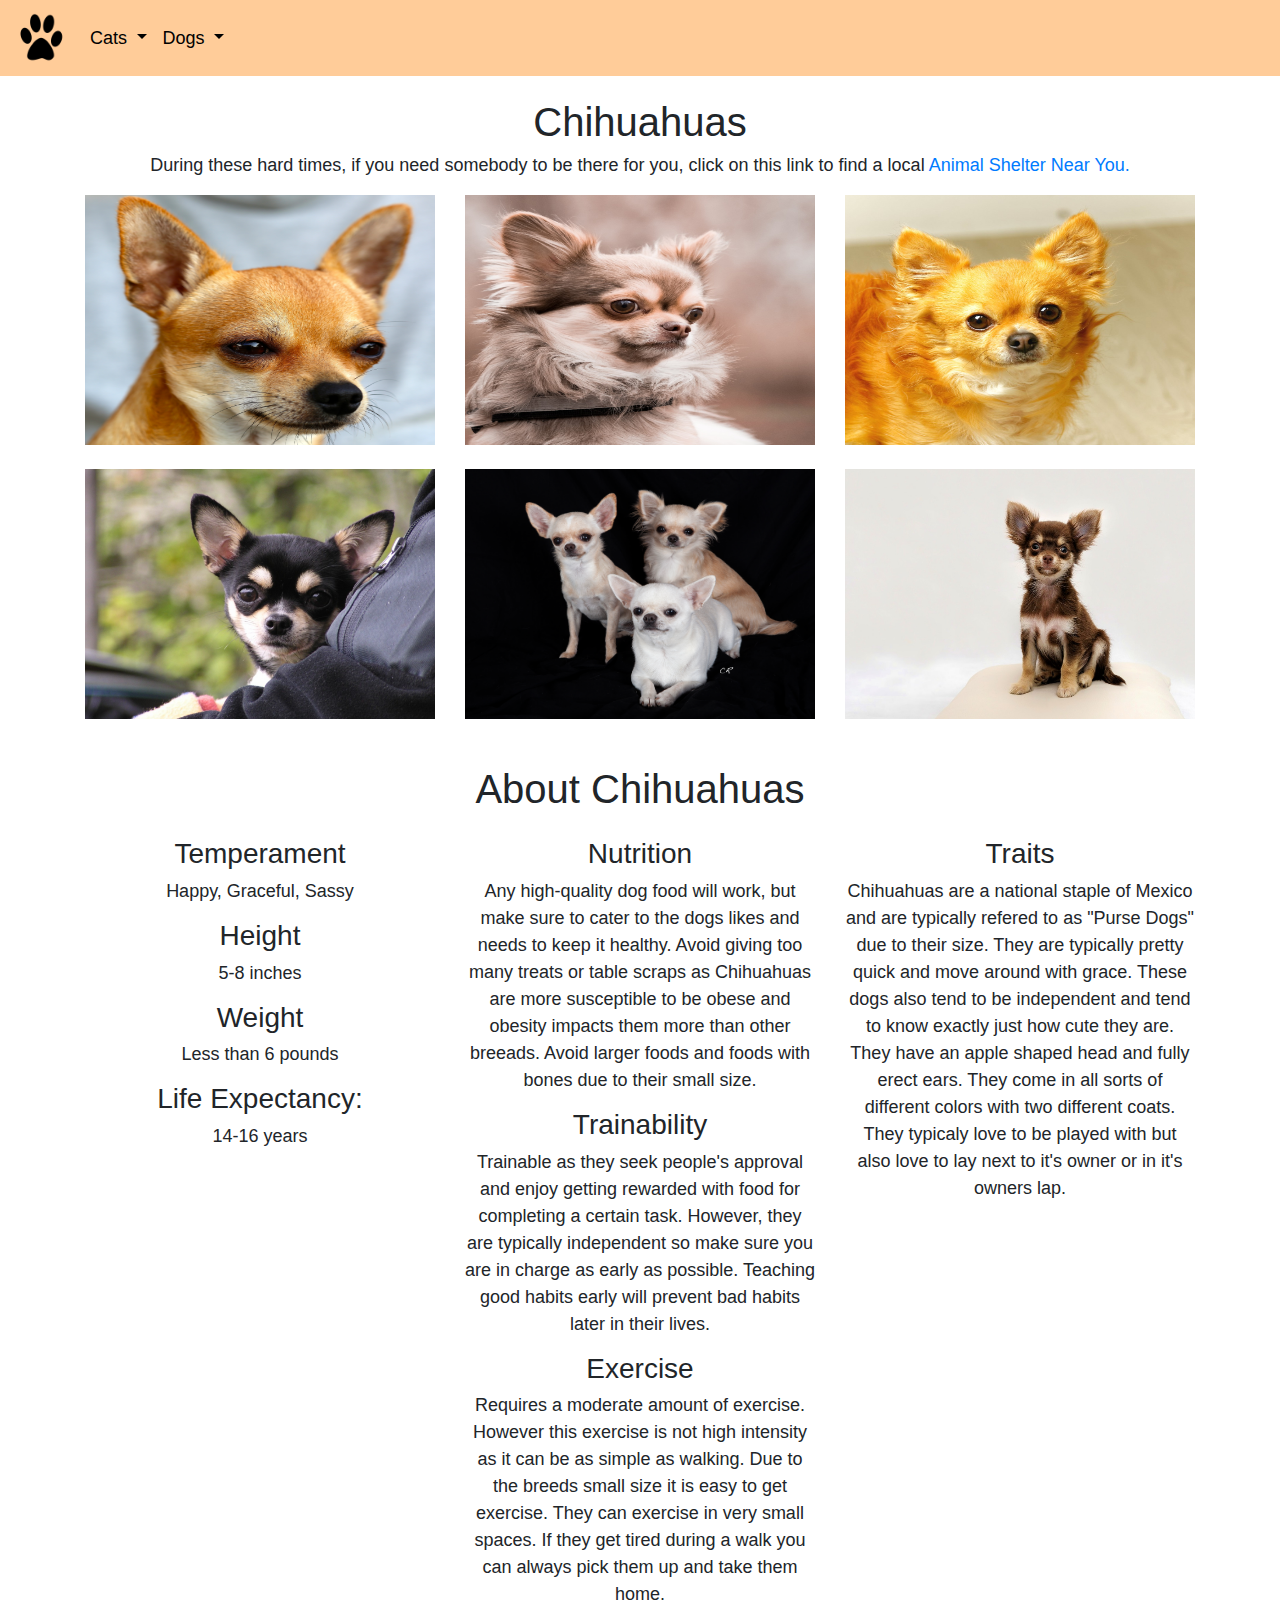
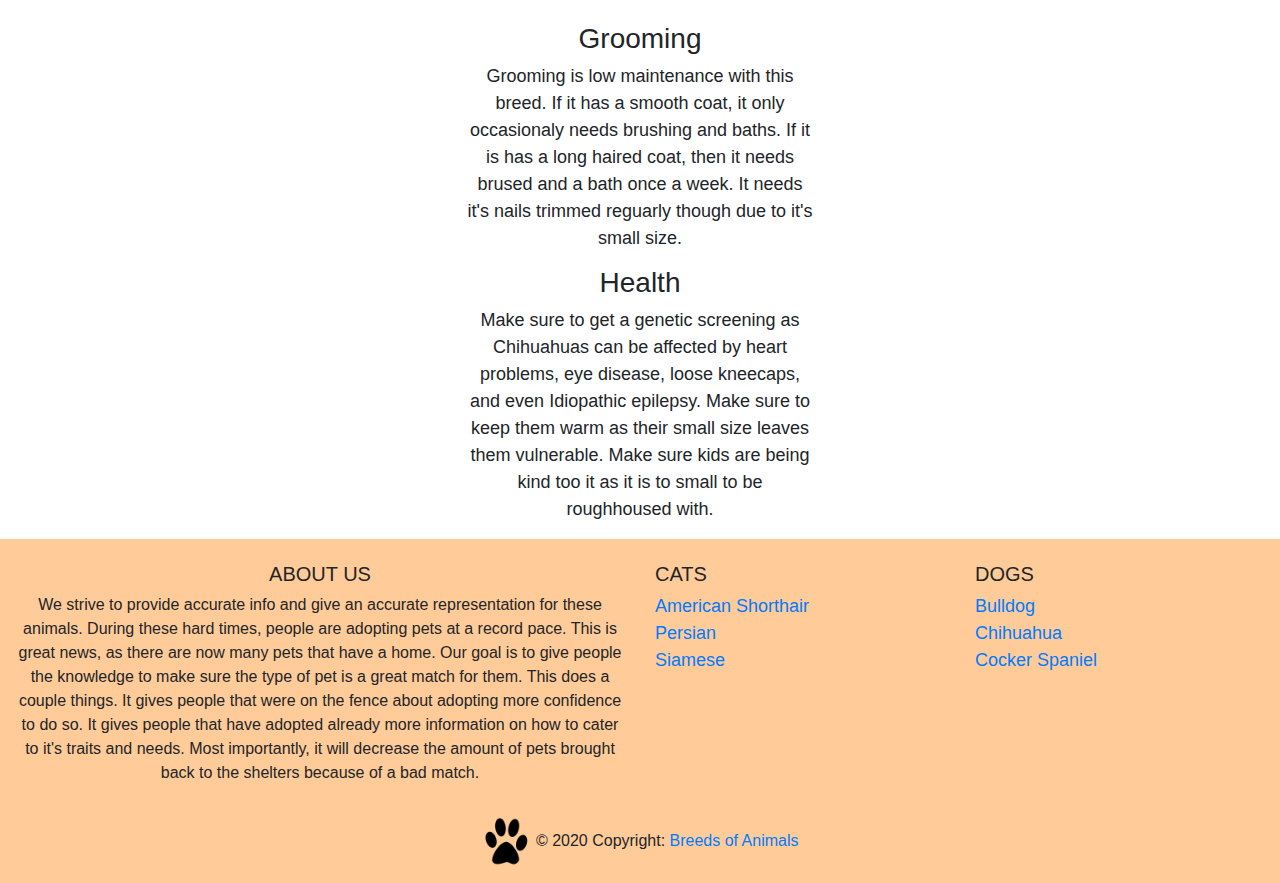
<file: chihuahua.html>
<!doctype html>
<html lang="en">

<head>
    <meta charset="UTF-8">
    <meta name="viewport" content="width=device-width, initial-scale=1.0">
    <title>Chihuahuas</title>
    <meta name="description" content="This page shows what Chihuahuas look like and gives a description about them">
    <meta name="author" content="Jordan Garrett">
    <!-- Creates an icon on the tab -->
    <link rel="shortcut icon" type="image/png" href="images/websiteicon.png">
    <!-- Bootstrap v4 -->
    <link href="css/bootstrap.css" rel="stylesheet" type="text/css" media="screen">
    <link href="css/pets.css" rel="stylesheet" type="text/css" media="screen">

</head>

<body>
    <!-- Puts the navbar at the top of the page -->
    <nav class="navbar navbar-expand-lg navbar-custom nav-fill w-100 justify-content-between">
        <a class="navbar-brand" href="index.html"><img src="images/pawprint.png" alt="logo" height="50" width="50"></a>
        <button class="navbar-toggler" type="button" data-toggle="collapse" data-target="#navbarSupportedContent" aria-controls="navbarSupportedContent" aria-expanded="false" aria-label="Toggle navigation">
            <span class="navbar-toggler-icon"></span>
        </button>
        <!-- Creates a dropdown menu as opposed to clickable links -->
        <div class="collapse navbar-collapse" id="navbarSupportedContent">
            <ul class="navbar-nav mr-auto">
                <li class="nav-item dropdown">
                    <a class="nav-link dropdown-toggle" href="cats.html" role="button" data-toggle="dropdown" aria-haspopup="true" aria-expanded="false">
                        Cats
                    </a>
                    <div class="dropdown-menu">
                        <a class="dropdown-item" href="american_shorthair.html">American Shorthair</a>
                        <a class="dropdown-item" href="persian.html">Persian</a>
                        <a class="dropdown-item" href="siamese.html">Siamese</a>
                    </div>
                </li>
                <li class="nav-item dropdown">
                    <a class="nav-link dropdown-toggle" href="dogs.html" role="button" data-toggle="dropdown" aria-haspopup="true" aria-expanded="false">
                        Dogs
                    </a>
                    <div class="dropdown-menu">
                        <a class="dropdown-item" href="bulldog.html">Bulldog</a>
                        <a class="dropdown-item" href="chihuahua.html">Chihuahua</a>
                        <a class="dropdown-item" href="cocker_spaniel.html">Cocker Spaniel</a>
                    </div>
                </li>
            </ul>
        </div>
    </nav>

    <div class="container my-4">

        <h1>Chihuahuas</h1>
        <p>During these hard times, if you need somebody to be there for you, click on this link to find a local <a href="https://www.google.com/maps/search/shelters/" target="_blank">Animal Shelter Near You.</a></p>

        <!-- Sets up the layout of the modal images -->
        <!-- Grid row -->
        <div class="row">

            <!-- Grid column -->
            <div class="col-lg-4 col-md-12 mb-4">

                <!--Modal: Name-->
                <div class="modal fade" id="modal1" tabindex="-1" role="dialog" aria-hidden="true">
                    <div class="modal-dialog modal-lg" role="document">

                        <!--Content-->
                        <div class="modal-content">

                            <!--Body-->
                            <div class="modal-body mb-0 p-0">

                                <div class="embed-responsive embed-responsive-16by9 z-depth-1-half">
                                    <img class="embed-responsive-item" src="images/chihuahua1.jpg" alt="chihuahua1">
                                </div>

                            </div>

                            <!--Footer-->
                            <div class="modal-footer justify-content-center">
                                <span class="mr-4">Dog 1</span>
                                <button type="button" class="btn btn-outline-primary btn-rounded btn-md ml-4" data-dismiss="modal">Close</button>

                            </div>

                        </div>
                        <!--/.Content-->

                    </div>
                </div>
                <!--Modal: Name-->

                <a><img height="250px" width="350px" src="images/chihuahua1.jpg" alt="chihuahua1" data-toggle="modal" data-target="#modal1"></a>

            </div>
            <!-- Grid column -->

            <!-- Grid column -->
            <div class="col-lg-4 col-md-6 mb-4">

                <!--Modal: Name-->
                <div class="modal fade" id="modal6" tabindex="-1" role="dialog" aria-hidden="true">
                    <div class="modal-dialog modal-lg" role="document">

                        <!--Content-->
                        <div class="modal-content modal-fullscreen">

                            <!--Body-->
                            <div class="modal-body mb-0 p-0">

                                <div class="embed-responsive embed-responsive-16by9 z-depth-1-half">
                                    <img class="embed-responsive-item" src="images/chihuahua2.jpg" alt="chihuahua2">
                                </div>

                            </div>

                            <!--Footer-->
                            <div class="modal-footer justify-content-center">
                                <span class="mr-4">Dog 2</span>
                                <button type="button" class="btn btn-outline-primary btn-rounded btn-md ml-4" data-dismiss="modal">Close</button>

                            </div>

                        </div>
                        <!--/.Content-->

                    </div>
                </div>
                <!--Modal: Name-->

                <a><img height="250px" width="350px" src="images/chihuahua2.jpg" alt="chihuahua2" data-toggle="modal" data-target="#modal6"></a>

            </div>
            <!-- Grid column -->

            <!-- Grid column -->
            <div class="col-lg-4 col-md-6 mb-4">

                <!--Modal: Name-->
                <div class="modal fade" id="modal4" tabindex="-1" role="dialog" aria-hidden="true">
                    <div class="modal-dialog modal-lg" role="document">

                        <!--Content-->
                        <div class="modal-content">

                            <!--Body-->
                            <div class="modal-body mb-0 p-0">

                                <div class="embed-responsive embed-responsive-16by9 z-depth-1-half">
                                    <img class="embed-responsive-item" src="images/chihuahua3.jpg" alt="chihuahua3">
                                </div>

                            </div>

                            <!--Footer-->
                            <div class="modal-footer justify-content-center">
                                <span class="mr-4">Dog 3</span>
                                <button type="button" class="btn btn-outline-primary btn-rounded btn-md ml-4" data-dismiss="modal">Close</button>

                            </div>

                        </div>
                        <!--/.Content-->

                    </div>
                </div>
                <!--Modal: Name-->

                <a><img height="250px" width="350px" src="images/chihuahua3.jpg" alt="chihuahua3" data-toggle="modal" data-target="#modal4"></a>

            </div>
            <!-- Grid column -->

        </div>
        <!-- Grid row -->

        <!-- Grid row -->
        <div class="row">

            <!-- Grid column -->
            <div class="col-lg-4 col-md-12 mb-4">

                <!--Modal: Name-->
                <div class="modal fade" id="modal2" tabindex="-1" role="dialog" aria-hidden="true">
                    <div class="modal-dialog modal-lg" role="document">

                        <!--Content-->
                        <div class="modal-content">

                            <!--Body-->
                            <div class="modal-body mb-0 p-0">

                                <div class="embed-responsive embed-responsive-16by9 z-depth-1-half">
                                    <img class="embed-responsive-item" src="images/chihuahua4.jpg" alt="chihuahua4">
                                </div>

                            </div>

                            <!--Footer-->
                            <div class="modal-footer justify-content-center">
                                <span class="mr-4">Dog 4</span>
                                <button type="button" class="btn btn-outline-primary btn-rounded btn-md ml-4" data-dismiss="modal">Close</button>

                            </div>

                        </div>
                        <!--/.Content-->

                    </div>
                </div>
                <!--Modal: Name-->

                <a><img height="250px" width="350px" src="images/chihuahua4.jpg" alt="chihuahua4" data-toggle="modal" data-target="#modal2"></a>

            </div>
            <!-- Grid column -->

            <!-- Grid column -->
            <div class="col-lg-4 col-md-6 mb-4">

                <!--Modal: Name-->
                <div class="modal fade" id="modal5" tabindex="-1" role="dialog" aria-hidden="true">
                    <div class="modal-dialog modal-lg" role="document">

                        <!--Content-->
                        <div class="modal-content">

                            <!--Body-->
                            <div class="modal-body mb-0 p-0">

                                <div class="embed-responsive embed-responsive-16by9 z-depth-1-half">
                                    <img class="embed-responsive-item" src="images/chihuahua5.jpg" alt="chihuahua5">
                                </div>

                            </div>

                            <!--Footer-->
                            <div class="modal-footer justify-content-center">
                                <span class="mr-4">Dog 5</span>
                                <button type="button" class="btn btn-outline-primary btn-rounded btn-md ml-4" data-dismiss="modal">Close</button>

                            </div>

                        </div>
                        <!--/.Content-->

                    </div>
                </div>
                <!--Modal: Name-->

                <a><img height="250px" width="350px" src="images/chihuahua5.jpg" alt="chihuahua5" data-toggle="modal" data-target="#modal5"></a>

            </div>
            <!-- Grid column -->

            <!-- Grid column -->
            <div class="col-lg-4 col-md-6 mb-4">

                <!--Modal: Name-->
                <div class="modal fade" id="modal3" tabindex="-1" role="dialog" aria-hidden="true">
                    <div class="modal-dialog modal-lg" role="document">

                        <!--Content-->
                        <div class="modal-content">

                            <!--Body-->
                            <div class="modal-body mb-0 p-0">

                                <div class="embed-responsive embed-responsive-16by9 z-depth-1-half">
                                    <img class="embed-responsive-item" src="images/chihuahua6.jpg" alt="chihuahua6">
                                </div>

                            </div>

                            <!--Footer-->
                            <div class="modal-footer d-block d-md-flex justify-content-center">
                                <span class="mr-4">Dog 6</span>
                                <button type="button" class="btn btn-outline-primary btn-rounded btn-md ml-4" data-dismiss="modal">Close</button>

                            </div>

                        </div>
                        <!--/.Content-->

                    </div>
                </div>
                <!--Modal: Name-->

                <a><img height="250px" width="350px" src="images/chihuahua6.jpg" alt="chihuahua6" data-toggle="modal" data-target="#modal3"></a>

            </div>
            <!-- Grid column -->

        </div>
        <!-- Grid row -->

    </div>

    <div class="container">
        <div class="row">
            <div class="col-12">
                <h1 style="text-align:center; padding-bottom: 20px;">About Chihuahuas</h1>
            </div>
            <div class="col-12 col-md-4">
                <h3 style="text-align:center;">Temperament</h3>
                <p>Happy, Graceful, Sassy</p>
                <h3 style="text-align:center;">Height</h3>
                <p>5-8 inches</p>
                <h3 style="text-align:center;">Weight</h3>
                <p>Less than 6 pounds</p>
                <h3 style="text-align:center;">Life Expectancy:</h3>
                <p>14-16 years</p>
            </div>
            <div class="col-12 col-md-4">
                <h3 style="text-align:center;">Nutrition</h3>
                <p>Any high-quality dog food will work, but make sure to cater to the dogs likes and needs to keep it healthy. Avoid giving too many treats or table scraps as Chihuahuas are more susceptible to be obese and obesity impacts them more than other breeads. Avoid larger foods and foods with bones due to their small size.</p>
                <h3 style="text-align:center;">Trainability</h3>
                <p>Trainable as they seek people's approval and enjoy getting rewarded with food for completing a certain task. However, they are typically independent so make sure you are in charge as early as possible. Teaching good habits early will prevent bad habits later in their lives.</p>
                <h3 style="text-align:center;">Exercise</h3>
                <p>Requires a moderate amount of exercise. However this exercise is not high intensity as it can be as simple as walking. Due to the breeds small size it is easy to get exercise. They can exercise in very small spaces. If they get tired during a walk you can always pick them up and take them home.</p>
                <h3 style="text-align:center;">Grooming</h3>
                <p>Grooming is low maintenance with this breed. If it has a smooth coat, it only occasionaly needs brushing and baths. If it is has a long haired coat, then it needs brused and a bath once a week. It needs it's nails trimmed reguarly though due to it's small size.</p>
                <h3 style="text-align:center;">Health</h3>
                <p>Make sure to get a genetic screening as Chihuahuas can be affected by heart problems, eye disease, loose kneecaps, and even Idiopathic epilepsy. Make sure to keep them warm as their small size leaves them vulnerable. Make sure kids are being kind too it as it is to small to be roughhoused with.</p>
            </div>
            <div class="col-12 col-md-4">
                <h3 style="text-align:center;">Traits</h3>
                <p>Chihuahuas are a national staple of Mexico and are typically refered to as "Purse Dogs" due to their size. They are typically pretty quick and move around with grace. These dogs also tend to be independent and tend to know exactly just how cute they are. They have an apple shaped head and fully erect ears. They come in all sorts of different colors with two different coats. They typicaly love to be played with but also love to lay next to it's owner or in it's owners lap.
            </div>
        </div>
    </div>
    <!-- Footer -->
    <footer class="page-footer font-small blue pt-4">

        <!-- Footer Links -->
        <div class="container-fluid text-center text-md-left">

            <!-- Grid row -->
            <div class="row">

                <!-- Grid column -->
                <div class="col-md-6 mt-md-0 mt-3">

                    <!-- Content -->
                    <h5 class="text-uppercase text-center">About Us</h5>
                    <p style="font-size: 16px">We strive to provide accurate info and give an accurate representation for these animals. During these hard times, people are adopting pets at a record pace. This is great news, as there are now many pets that have a home. Our goal is to give people the knowledge to make sure the type of pet is a great match for them. This does a couple things. It gives people that were on the fence about adopting more confidence to do so. It gives people that have adopted already more information on how to cater to it's traits and needs. Most importantly, it will decrease the amount of pets brought back to the shelters because of a bad match.</p>

                </div>
                <!-- Grid column -->

                <hr class="clearfix w-100 d-md-none pb-3">

                <!-- Grid column -->
                <div class="col-md-3 mb-md-0 mb-3">

                    <!-- Links -->
                    <h5 class="text-uppercase">Cats</h5>

                    <ul class="list-unstyled">
                        <li>
                            <a href="american_shorthair.html">American Shorthair</a>
                        </li>
                        <li>
                            <a href="persian.html">Persian</a>
                        </li>
                        <li>
                            <a href="siamese.html">Siamese</a>
                        </li>
                    </ul>


                </div>
                <!-- Grid column -->

                <!-- Grid column -->
                <div class="col-md-3 mb-md-0 mb-3">

                    <!-- Links -->
                    <h5 class="text-uppercase">Dogs</h5>

                    <ul class="list-unstyled">
                        <li>
                            <a href="bulldog.html">Bulldog</a>
                        </li>
                        <li>
                            <a href="chihuahua.html">Chihuahua</a>
                        </li>
                        <li>
                            <a href="cocker_spaniel.html">Cocker Spaniel</a>
                        </li>
                    </ul>

                </div>
                <!-- Grid column -->

            </div>
            <!-- Grid row -->

        </div>
        <!-- Footer Links -->

        <!-- Copyright -->
        <div class="footer-copyright text-center py-3"><img src="images/pawprint.png" alt="logo" height="50" width="50">
            © 2020 Copyright:
            <a href="index.html"> Breeds of Animals</a>
        </div>
        <!-- Copyright -->

    </footer>
    <!-- Footer -->

    <!-- jQuery and Bootstrap links - do not delete! -->
    <script src="https://code.jquery.com/jquery-3.2.1.slim.min.js" integrity="sha384-KJ3o2DKtIkvYIK3UENzmM7KCkRr/rE9/Qpg6aAZGJwFDMVNA/GpGFF93hXpG5KkN" crossorigin="anonymous"></script>
    <script src="https://cdnjs.cloudflare.com/ajax/libs/popper.js/1.11.0/umd/popper.min.js" integrity="sha384-b/U6ypiBEHpOf/4+1nzFpr53nxSS+GLCkfwBdFNTxtclqqenISfwAzpKaMNFNmj4" crossorigin="anonymous"></script>
    <script src="https://maxcdn.bootstrapcdn.com/bootstrap/4.0.0-beta/js/bootstrap.min.js" integrity="sha384-h0AbiXch4ZDo7tp9hKZ4TsHbi047NrKGLO3SEJAg45jXxnGIfYzk4Si90RDIqNm1" crossorigin="anonymous"></script>
    <!-- end of do not delete -->
</body>

</html>
</file>
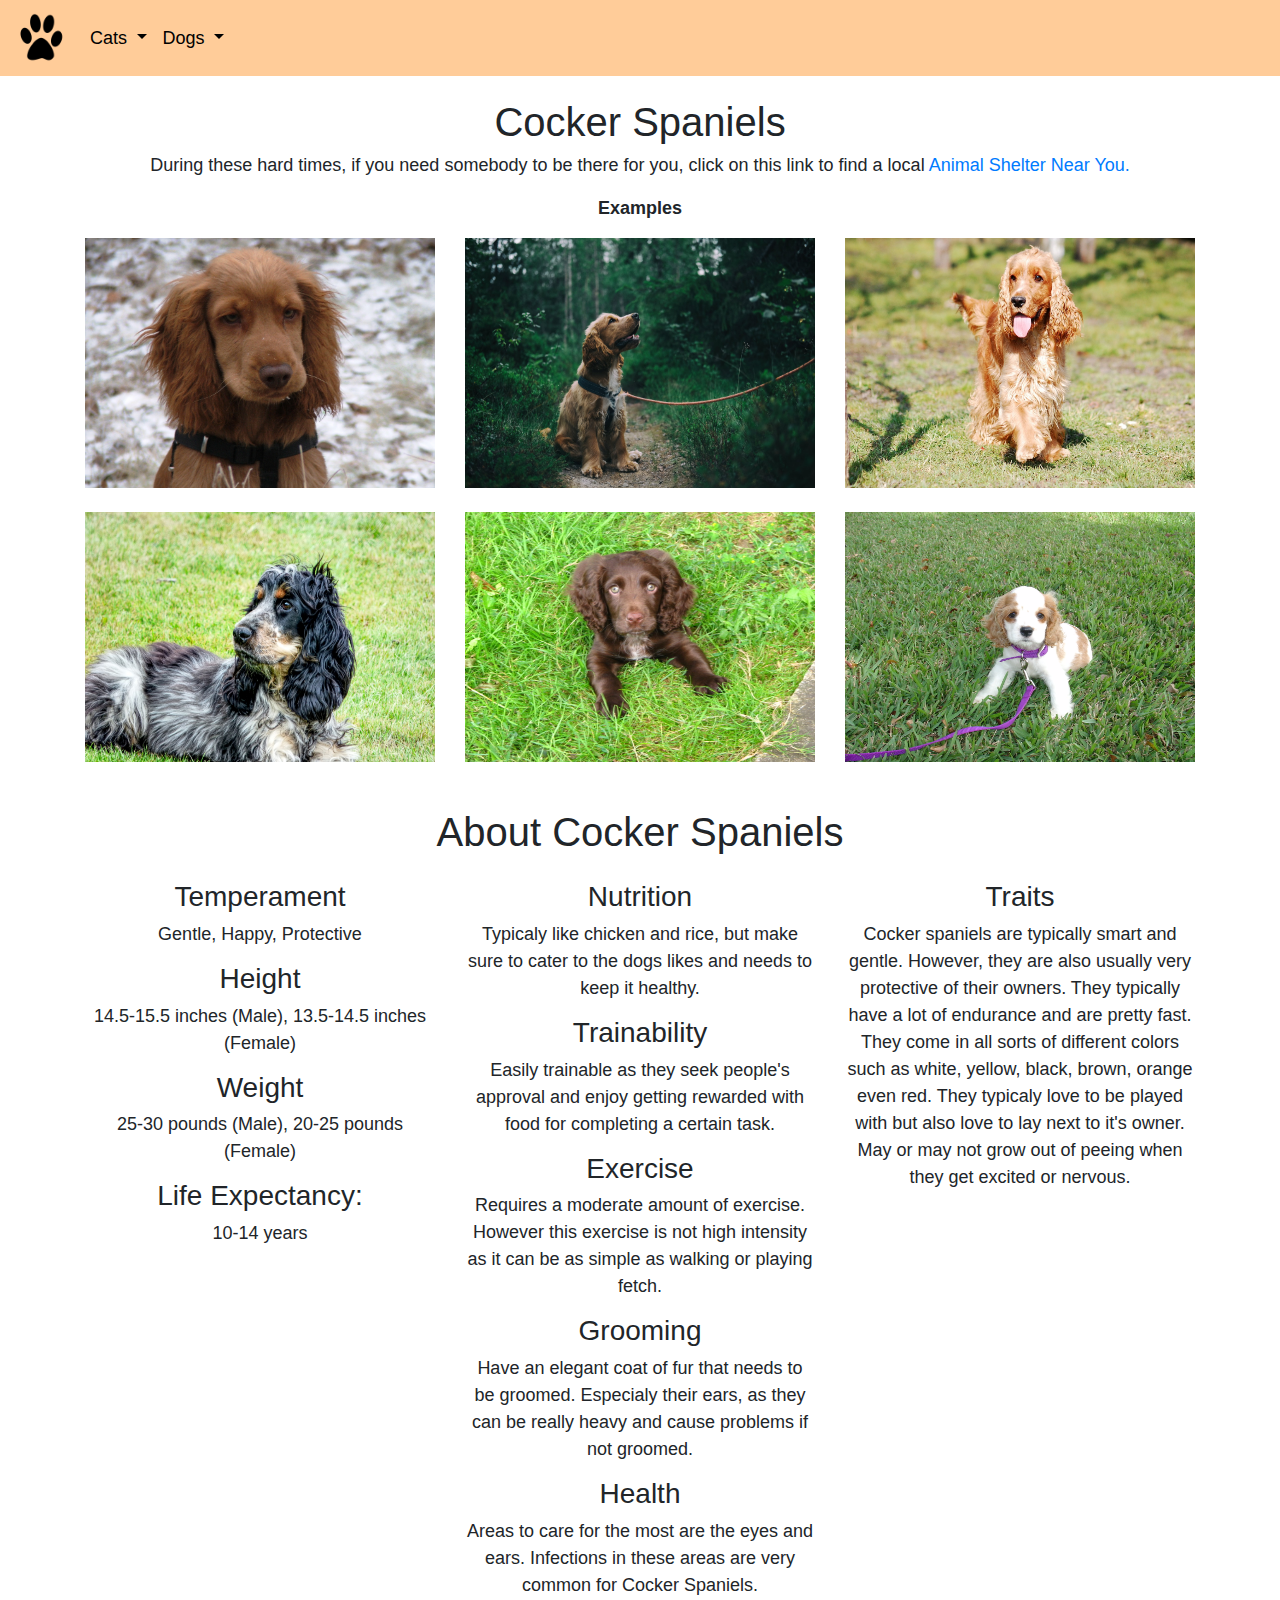
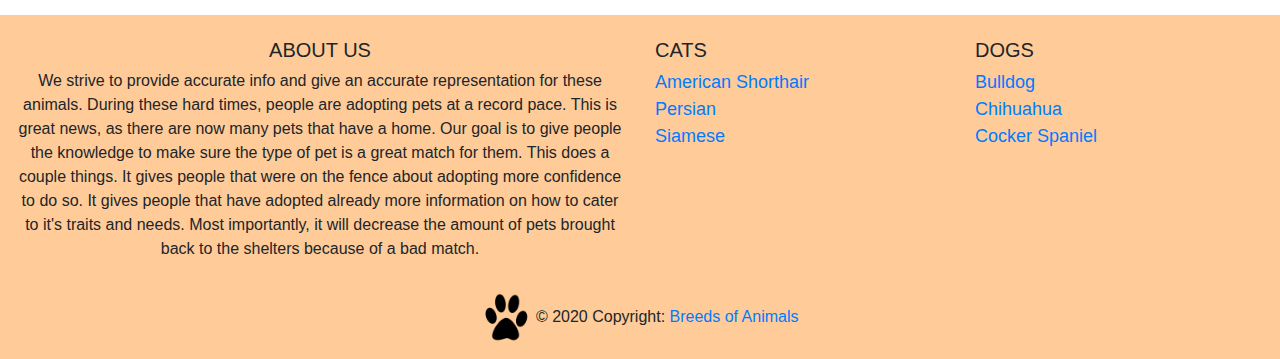
<file: cocker_spaniel.html>
<!doctype html>
<html lang="en">

<head>
    <meta charset="UTF-8">
    <meta name="viewport" content="width=device-width, initial-scale=1.0">
    <title>Cocker Spaniels</title>
    <meta name="description" content="This page shows what Cocker Spaniels look like and gives a description about them">
    <meta name="author" content="Jordan Garrett">
    <!-- Creates an icon on the tab -->
    <link rel="shortcut icon" type="image/png" href="images/websiteicon.png">
    <!-- Bootstrap v4 -->
    <link href="css/bootstrap.css" rel="stylesheet" type="text/css" media="screen">
    <link href="css/pets.css" rel="stylesheet" type="text/css" media="screen">

</head>

<body>
    <!-- Puts the navbar at the top of the page -->
    <nav class="navbar navbar-expand-lg navbar-custom nav-fill w-100 justify-content-between">
        <a class="navbar-brand" href="index.html"><img src="images/pawprint.png" alt="logo" height="50" width="50"></a>
        <button class="navbar-toggler" type="button" data-toggle="collapse" data-target="#navbarSupportedContent" aria-controls="navbarSupportedContent" aria-expanded="false" aria-label="Toggle navigation">
            <span class="navbar-toggler-icon"></span>
        </button>
        <!-- Creates a dropdown menu as opposed to clickable links -->
        <div class="collapse navbar-collapse" id="navbarSupportedContent">
            <ul class="navbar-nav mr-auto">
                <li class="nav-item dropdown">
                    <a class="nav-link dropdown-toggle" href="cats.html" role="button" data-toggle="dropdown" aria-haspopup="true" aria-expanded="false">
                        Cats
                    </a>
                    <div class="dropdown-menu">
                        <a class="dropdown-item" href="american_shorthair.html">American Shorthair</a>
                        <a class="dropdown-item" href="persian.html">Persian</a>
                        <a class="dropdown-item" href="siamese.html">Siamese</a>
                    </div>
                </li>
                <li class="nav-item dropdown">
                    <a class="nav-link dropdown-toggle" href="dogs.html" role="button" data-toggle="dropdown" aria-haspopup="true" aria-expanded="false">
                        Dogs
                    </a>
                    <div class="dropdown-menu">
                        <a class="dropdown-item" href="bulldog.html">Bulldog</a>
                        <a class="dropdown-item" href="chihuahua.html">Chihuahua</a>
                        <a class="dropdown-item" href="cocker_spaniel.html">Cocker Spaniel</a>
                    </div>
                </li>
            </ul>
        </div>
    </nav>

    <div class="container my-4">

        <h1>Cocker Spaniels</h1>
        <p>During these hard times, if you need somebody to be there for you, click on this link to find a local <a href="https://www.google.com/maps/search/shelters/" target="_blank">Animal Shelter Near You.</a></p>


        <p class="font-weight-bold">Examples</p>
        <!-- Sets up the layout of the modal images -->
        <!-- Grid row -->
        <div class="row">

            <!-- Grid column -->
            <div class="col-lg-4 col-md-12 mb-4">

                <!--Modal: Name-->
                <div class="modal fade" id="modal1" tabindex="-1" role="dialog" aria-hidden="true">
                    <div class="modal-dialog modal-lg" role="document">

                        <!--Content-->
                        <div class="modal-content">

                            <!--Body-->
                            <div class="modal-body mb-0 p-0">

                                <div class="embed-responsive embed-responsive-16by9 z-depth-1-half">
                                    <img class="embed-responsive-item" src="images/cocker_spaniel1.jpg" alt="cocker_spaniel1">
                                </div>

                            </div>

                            <!--Footer-->
                            <div class="modal-footer justify-content-center">
                                <span class="mr-4">Dog 1</span>
                                <button type="button" class="btn btn-outline-primary btn-rounded btn-md ml-4" data-dismiss="modal">Close</button>

                            </div>

                        </div>
                        <!--/.Content-->

                    </div>
                </div>
                <!--Modal: Name-->

                <a><img height="250px" width="350px" src="images/cocker_spaniel1.jpg" alt="cocker_spaniel1" data-toggle="modal" data-target="#modal1"></a>

            </div>
            <!-- Grid column -->

            <!-- Grid column -->
            <div class="col-lg-4 col-md-6 mb-4">

                <!--Modal: Name-->
                <div class="modal fade" id="modal6" tabindex="-1" role="dialog" aria-hidden="true">
                    <div class="modal-dialog modal-lg" role="document">

                        <!--Content-->
                        <div class="modal-content modal-fullscreen">

                            <!--Body-->
                            <div class="modal-body mb-0 p-0">

                                <div class="embed-responsive embed-responsive-16by9 z-depth-1-half">
                                    <img class="embed-responsive-item" src="images/cocker_spaniel2.jpg" alt="cocker_spaniel2">
                                </div>

                            </div>

                            <!--Footer-->
                            <div class="modal-footer justify-content-center">
                                <span class="mr-4">Dog 2</span>
                                <button type="button" class="btn btn-outline-primary btn-rounded btn-md ml-4" data-dismiss="modal">Close</button>

                            </div>

                        </div>
                        <!--/.Content-->

                    </div>
                </div>
                <!--Modal: Name-->

                <a><img height="250px" width="350px" src="images/cocker_spaniel2.jpg" alt="cocker_spaniel2" data-toggle="modal" data-target="#modal6"></a>

            </div>
            <!-- Grid column -->

            <!-- Grid column -->
            <div class="col-lg-4 col-md-6 mb-4">

                <!--Modal: Name-->
                <div class="modal fade" id="modal4" tabindex="-1" role="dialog" aria-hidden="true">
                    <div class="modal-dialog modal-lg" role="document">

                        <!--Content-->
                        <div class="modal-content">

                            <!--Body-->
                            <div class="modal-body mb-0 p-0">

                                <div class="embed-responsive embed-responsive-16by9 z-depth-1-half">
                                    <img class="embed-responsive-item" src="images/cocker_spaniel3.jpg" alt="cocker_spaniel3">
                                </div>

                            </div>

                            <!--Footer-->
                            <div class="modal-footer justify-content-center">
                                <span class="mr-4">Dog 3</span>
                                <button type="button" class="btn btn-outline-primary btn-rounded btn-md ml-4" data-dismiss="modal">Close</button>

                            </div>

                        </div>
                        <!--/.Content-->

                    </div>
                </div>
                <!--Modal: Name-->

                <a><img height="250px" width="350px" src="images/cocker_spaniel3.jpg" alt="cocker_spaniel3" data-toggle="modal" data-target="#modal4"></a>

            </div>
            <!-- Grid column -->

        </div>
        <!-- Grid row -->

        <!-- Grid row -->
        <div class="row">

            <!-- Grid column -->
            <div class="col-lg-4 col-md-12 mb-4">

                <!--Modal: Name-->
                <div class="modal fade" id="modal2" tabindex="-1" role="dialog" aria-hidden="true">
                    <div class="modal-dialog modal-lg" role="document">

                        <!--Content-->
                        <div class="modal-content">

                            <!--Body-->
                            <div class="modal-body mb-0 p-0">

                                <div class="embed-responsive embed-responsive-16by9 z-depth-1-half">
                                    <img class="embed-responsive-item" src="images/cocker_spaniel4.jpg" alt="cocker_spaniel4">
                                </div>

                            </div>

                            <!--Footer-->
                            <div class="modal-footer justify-content-center">
                                <span class="mr-4">Dog 4</span>
                                <button type="button" class="btn btn-outline-primary btn-rounded btn-md ml-4" data-dismiss="modal">Close</button>

                            </div>

                        </div>
                        <!--/.Content-->

                    </div>
                </div>
                <!--Modal: Name-->

                <a><img height="250px" width="350px" src="images/cocker_spaniel4.jpg" alt="cocker_spaniel4" data-toggle="modal" data-target="#modal2"></a>

            </div>
            <!-- Grid column -->

            <!-- Grid column -->
            <div class="col-lg-4 col-md-6 mb-4">

                <!--Modal: Name-->
                <div class="modal fade" id="modal5" tabindex="-1" role="dialog" aria-hidden="true">
                    <div class="modal-dialog modal-lg" role="document">

                        <!--Content-->
                        <div class="modal-content">

                            <!--Body-->
                            <div class="modal-body mb-0 p-0">

                                <div class="embed-responsive embed-responsive-16by9 z-depth-1-half">
                                    <img class="embed-responsive-item" src="images/cocker_spaniel5.jpg" alt="cocker_spaniel5">
                                </div>

                            </div>

                            <!--Footer-->
                            <div class="modal-footer justify-content-center">
                                <span class="mr-4">Dog 5</span>
                                <button type="button" class="btn btn-outline-primary btn-rounded btn-md ml-4" data-dismiss="modal">Close</button>

                            </div>

                        </div>
                        <!--/.Content-->

                    </div>
                </div>
                <!--Modal: Name-->

                <a><img height="250px" width="350px" src="images/cocker_spaniel5.jpg" alt="cocker_spaniel5" data-toggle="modal" data-target="#modal5"></a>

            </div>
            <!-- Grid column -->

            <!-- Grid column -->
            <div class="col-lg-4 col-md-6 mb-4">

                <!--Modal: Name-->
                <div class="modal fade" id="modal3" tabindex="-1" role="dialog" aria-hidden="true">
                    <div class="modal-dialog modal-lg" role="document">

                        <!--Content-->
                        <div class="modal-content">

                            <!--Body-->
                            <div class="modal-body mb-0 p-0">

                                <div class="embed-responsive embed-responsive-16by9 z-depth-1-half">
                                    <img class="embed-responsive-item" src="images/cocker_spaniel6.jpg" alt="cocker_spaniel6">
                                </div>

                            </div>

                            <!--Footer-->
                            <div class="modal-footer d-block d-md-flex justify-content-center">
                                <span class="mr-4">Dog 6</span>
                                <button type="button" class="btn btn-outline-primary btn-rounded btn-md ml-4" data-dismiss="modal">Close</button>

                            </div>

                        </div>
                        <!--/.Content-->

                    </div>
                </div>
                <!--Modal: Name-->

                <a><img height="250px" width="350px" src="images/cocker_spaniel6.jpg" alt="cocker_spaniel6" data-toggle="modal" data-target="#modal3"></a>

            </div>
            <!-- Grid column -->

        </div>
        <!-- Grid row -->

    </div>

    <div class="container">
        <div class="row">
            <div class="col-12">
                <h1 style="text-align:center; padding-bottom: 20px;">About Cocker Spaniels</h1>
            </div>
            <div class="col-12 col-md-4">
                <h3 style="text-align:center;">Temperament</h3>
                <p>Gentle, Happy, Protective</p>
                <h3 style="text-align:center;">Height</h3>
                <p>14.5-15.5 inches (Male), 13.5-14.5 inches (Female)</p>
                <h3 style="text-align:center;">Weight</h3>
                <p>25-30 pounds (Male), 20-25 pounds (Female)</p>
                <h3 style="text-align:center;">Life Expectancy:</h3>
                <p>10-14 years</p>
            </div>
            <div class="col-12 col-md-4">
                <h3 style="text-align:center;">Nutrition</h3>
                <p>Typicaly like chicken and rice, but make sure to cater to the dogs likes and needs to keep it healthy.</p>
                <h3 style="text-align:center;">Trainability</h3>
                <p>Easily trainable as they seek people's approval and enjoy getting rewarded with food for completing a certain task.</p>
                <h3 style="text-align:center;">Exercise</h3>
                <p>Requires a moderate amount of exercise. However this exercise is not high intensity as it can be as simple as walking or playing fetch.</p>
                <h3 style="text-align:center;">Grooming</h3>
                <p>Have an elegant coat of fur that needs to be groomed. Especialy their ears, as they can be really heavy and cause problems if not groomed.</p>
                <h3 style="text-align:center;">Health</h3>
                <p>Areas to care for the most are the eyes and ears. Infections in these areas are very common for Cocker Spaniels.</p>
            </div>
            <div class="col-12 col-md-4">
                <h3 style="text-align:center;">Traits</h3>
                <p>Cocker spaniels are typically smart and gentle. However, they are also usually very protective of their owners. They typically have a lot of endurance and are pretty fast. They come in all sorts of different colors such as white, yellow, black, brown, orange even red. They typicaly love to be played with but also love to lay next to it's owner. May or may not grow out of peeing when they get excited or nervous.
            </div>
        </div>
    </div>
    <!-- Footer -->
    <footer class="page-footer font-small blue pt-4">

        <!-- Footer Links -->
        <div class="container-fluid text-center text-md-left">

            <!-- Grid row -->
            <div class="row">

                <!-- Grid column -->
                <div class="col-md-6 mt-md-0 mt-3">

                    <!-- Content -->
                    <h5 class="text-uppercase text-center">About Us</h5>
                    <p style="font-size: 16px">We strive to provide accurate info and give an accurate representation for these animals. During these hard times, people are adopting pets at a record pace. This is great news, as there are now many pets that have a home. Our goal is to give people the knowledge to make sure the type of pet is a great match for them. This does a couple things. It gives people that were on the fence about adopting more confidence to do so. It gives people that have adopted already more information on how to cater to it's traits and needs. Most importantly, it will decrease the amount of pets brought back to the shelters because of a bad match.</p>

                </div>
                <!-- Grid column -->

                <hr class="clearfix w-100 d-md-none pb-3">

                <!-- Grid column -->
                <div class="col-md-3 mb-md-0 mb-3">

                 <!-- Links -->
                    <h5 class="text-uppercase">Cats</h5>

                    <ul class="list-unstyled">
                        <li>
                            <a href="american_shorthair.html">American Shorthair</a>
                        </li>
                        <li>
                            <a href="persian.html">Persian</a>
                        </li>
                        <li>
                            <a href="siamese.html">Siamese</a>
                        </li>
                    </ul>

                </div>
                <!-- Grid column -->

                <!-- Grid column -->
                <div class="col-md-3 mb-md-0 mb-3">

                    <!-- Links -->
                    <h5 class="text-uppercase">Dogs</h5>

                    <ul class="list-unstyled">
                        <li>
                            <a href="bulldog.html">Bulldog</a>
                        </li>
                        <li>
                            <a href="chihuahua.html">Chihuahua</a>
                        </li>
                        <li>
                            <a href="cocker_spaniel.html">Cocker Spaniel</a>
                        </li>
                    </ul>

                </div>
                <!-- Grid column -->

            </div>
            <!-- Grid row -->

        </div>
        <!-- Footer Links -->

        <!-- Copyright -->
        <div class="footer-copyright text-center py-3"><img src="images/pawprint.png" alt="logo" height="50" width="50">
            © 2020 Copyright:
            <a href="index.html"> Breeds of Animals</a>
        </div>
        <!-- Copyright -->

    </footer>
    <!-- Footer -->

    <!-- jQuery and Bootstrap links - do not delete! -->
    <script src="https://code.jquery.com/jquery-3.2.1.slim.min.js" integrity="sha384-KJ3o2DKtIkvYIK3UENzmM7KCkRr/rE9/Qpg6aAZGJwFDMVNA/GpGFF93hXpG5KkN" crossorigin="anonymous"></script>
    <script src="https://cdnjs.cloudflare.com/ajax/libs/popper.js/1.11.0/umd/popper.min.js" integrity="sha384-b/U6ypiBEHpOf/4+1nzFpr53nxSS+GLCkfwBdFNTxtclqqenISfwAzpKaMNFNmj4" crossorigin="anonymous"></script>
    <script src="https://maxcdn.bootstrapcdn.com/bootstrap/4.0.0-beta/js/bootstrap.min.js" integrity="sha384-h0AbiXch4ZDo7tp9hKZ4TsHbi047NrKGLO3SEJAg45jXxnGIfYzk4Si90RDIqNm1" crossorigin="anonymous"></script>
    <!-- end of do not delete -->
</body>

</html>
</file>
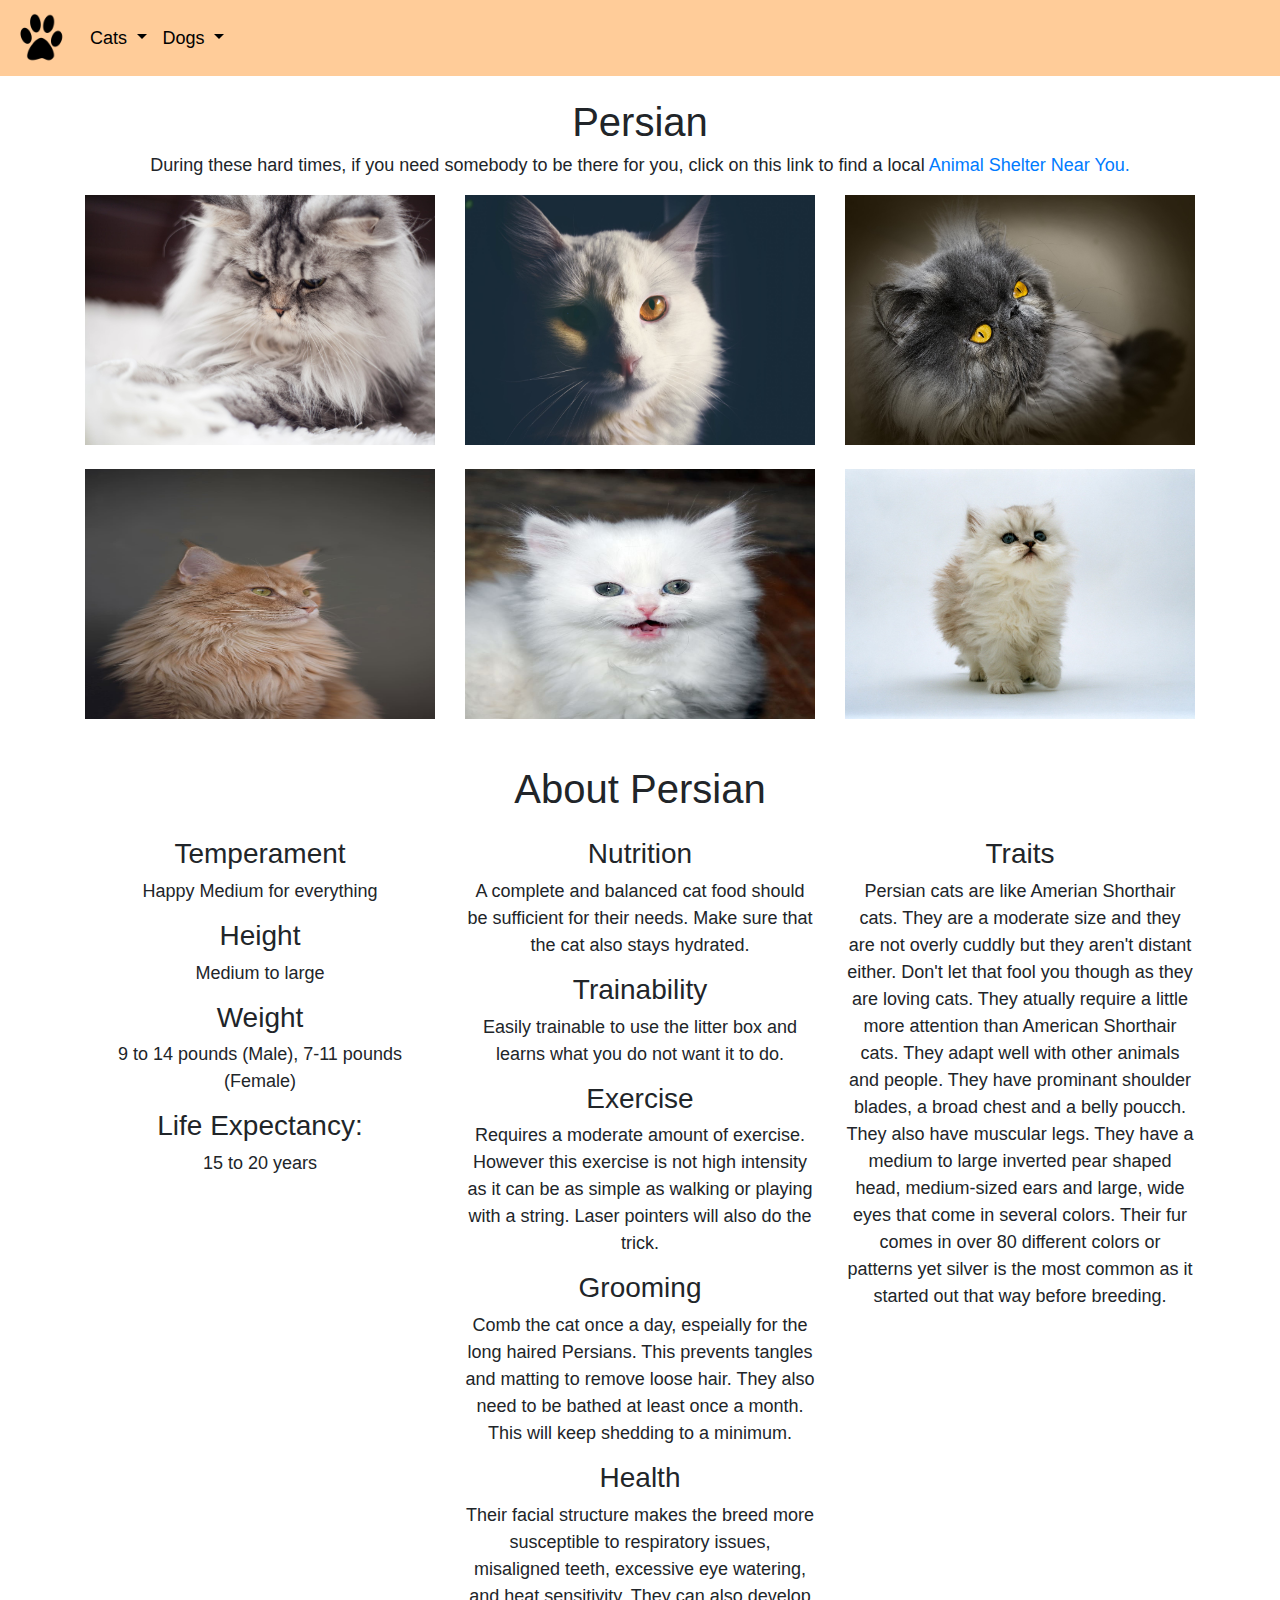
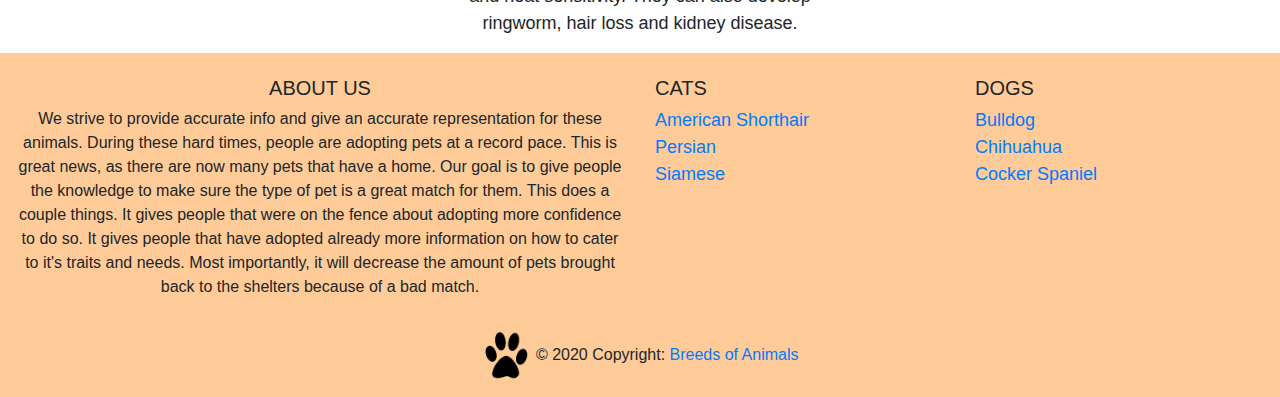
<file: persian.html>
<!doctype html>
<html lang="en">

<head>
    <meta charset="UTF-8">
    <meta name="viewport" content="width=device-width, initial-scale=1.0">
    <title>Persian Cats</title>
    <meta name="description" content="This page shows what Persian cats look like and gives a description about them">
    <meta name="author" content="Jordan Garrett">
    <!-- Creates an icon on the tab -->
    <link rel="shortcut icon" type="image/png" href="images/websiteicon.png">
    <!-- Bootstrap v4 -->
    <link href="css/bootstrap.css" rel="stylesheet" type="text/css" media="screen">
    <link href="css/pets.css" rel="stylesheet" type="text/css" media="screen">

</head>

<body>
    <!-- Puts the navbar at the top of the page -->
    <nav class="navbar navbar-expand-lg navbar-custom nav-fill w-100 justify-content-between">
        <a class="navbar-brand" href="index.html"><img src="images/pawprint.png" alt="logo" height="50" width="50"></a>
        <button class="navbar-toggler" type="button" data-toggle="collapse" data-target="#navbarSupportedContent" aria-controls="navbarSupportedContent" aria-expanded="false" aria-label="Toggle navigation">
            <span class="navbar-toggler-icon"></span>
        </button>
        <!-- Creates a dropdown menu as opposed to clickable links -->
        <div class="collapse navbar-collapse" id="navbarSupportedContent">
            <ul class="navbar-nav mr-auto">
                <li class="nav-item dropdown">
                    <a class="nav-link dropdown-toggle" href="cats.html" role="button" data-toggle="dropdown" aria-haspopup="true" aria-expanded="false">
                        Cats
                    </a>
                    <div class="dropdown-menu">
                        <a class="dropdown-item" href="american_shorthair.html">American Shorthair</a>
                        <a class="dropdown-item" href="persian.html">Persian</a>
                        <a class="dropdown-item" href="siamese.html">Siamese</a>
                    </div>
                </li>
                <li class="nav-item dropdown">
                    <a class="nav-link dropdown-toggle" href="dogs.html" role="button" data-toggle="dropdown" aria-haspopup="true" aria-expanded="false">
                        Dogs
                    </a>
                    <div class="dropdown-menu">
                        <a class="dropdown-item" href="bulldog.html">Bulldog</a>
                        <a class="dropdown-item" href="chihuahua.html">Chihuahua</a>
                        <a class="dropdown-item" href="cocker_spaniel.html">Cocker Spaniel</a>
                    </div>
                </li>
            </ul>
        </div>
    </nav>

    <div class="container my-4">

        <h1>Persian</h1>
        <p>During these hard times, if you need somebody to be there for you, click on this link to find a local <a href="https://www.google.com/maps/search/shelters/" target="_blank">Animal Shelter Near You.</a></p>

        <!-- Sets up the layout of the modal images -->
        <!-- Grid row -->
        <div class="row">

            <!-- Grid column -->
            <div class="col-lg-4 col-md-12 mb-4">

                <!--Modal: Name-->
                <div class="modal fade" id="modal1" tabindex="-1" role="dialog" aria-hidden="true">
                    <div class="modal-dialog modal-lg" role="document">

                        <!--Content-->
                        <div class="modal-content">

                            <!--Body-->
                            <div class="modal-body mb-0 p-0">

                                <div class="embed-responsive embed-responsive-16by9 z-depth-1-half">
                                    <img class="embed-responsive-item" src="images/persian1.jpeg" alt="persian1">
                                </div>

                            </div>

                            <!--Footer-->
                            <div class="modal-footer justify-content-center">
                                <span class="mr-4">Cat 1</span>
                                <button type="button" class="btn btn-outline-primary btn-rounded btn-md ml-4" data-dismiss="modal">Close</button>

                            </div>

                        </div>
                        <!--/.Content-->

                    </div>
                </div>
                <!--Modal: Name-->

                <a><img height="250px" width="350px" src="images/persian1.jpeg" alt="persian1" data-toggle="modal" data-target="#modal1"></a>

            </div>
            <!-- Grid column -->

            <!-- Grid column -->
            <div class="col-lg-4 col-md-6 mb-4">

                <!--Modal: Name-->
                <div class="modal fade" id="modal6" tabindex="-1" role="dialog" aria-hidden="true">
                    <div class="modal-dialog modal-lg" role="document">

                        <!--Content-->
                        <div class="modal-content modal-fullscreen">

                            <!--Body-->
                            <div class="modal-body mb-0 p-0">

                                <div class="embed-responsive embed-responsive-16by9 z-depth-1-half">
                                    <img class="embed-responsive-item" src="images/persian2.jpeg" alt="persian2">
                                </div>

                            </div>

                            <!--Footer-->
                            <div class="modal-footer justify-content-center">
                                <span class="mr-4">Cat 2</span>
                                <button type="button" class="btn btn-outline-primary btn-rounded btn-md ml-4" data-dismiss="modal">Close</button>

                            </div>

                        </div>
                        <!--/.Content-->

                    </div>
                </div>
                <!--Modal: Name-->

                <a><img height="250px" width="350px" src="images/persian2.jpeg" alt="persian2" data-toggle="modal" data-target="#modal6"></a>

            </div>
            <!-- Grid column -->

            <!-- Grid column -->
            <div class="col-lg-4 col-md-6 mb-4">

                <!--Modal: Name-->
                <div class="modal fade" id="modal4" tabindex="-1" role="dialog" aria-hidden="true">
                    <div class="modal-dialog modal-lg" role="document">

                        <!--Content-->
                        <div class="modal-content">

                            <!--Body-->
                            <div class="modal-body mb-0 p-0">

                                <div class="embed-responsive embed-responsive-16by9 z-depth-1-half">
                                    <img class="embed-responsive-item" src="images/persian3.jpg" alt="persian3">
                                </div>

                            </div>

                            <!--Footer-->
                            <div class="modal-footer justify-content-center">
                                <span class="mr-4">Cat 3</span>
                                <button type="button" class="btn btn-outline-primary btn-rounded btn-md ml-4" data-dismiss="modal">Close</button>

                            </div>

                        </div>
                        <!--/.Content-->

                    </div>
                </div>
                <!--Modal: Name-->

                <a><img height="250px" width="350px" src="images/persian3.jpg" alt="persian3" data-toggle="modal" data-target="#modal4"></a>

            </div>
            <!-- Grid column -->

        </div>
        <!-- Grid row -->

        <!-- Grid row -->
        <div class="row">

            <!-- Grid column -->
            <div class="col-lg-4 col-md-12 mb-4">

                <!--Modal: Name-->
                <div class="modal fade" id="modal2" tabindex="-1" role="dialog" aria-hidden="true">
                    <div class="modal-dialog modal-lg" role="document">

                        <!--Content-->
                        <div class="modal-content">

                            <!--Body-->
                            <div class="modal-body mb-0 p-0">

                                <div class="embed-responsive embed-responsive-16by9 z-depth-1-half">
                                    <img class="embed-responsive-item" src="images/persian4.jpg" alt="persian4">
                                </div>

                            </div>

                            <!--Footer-->
                            <div class="modal-footer justify-content-center">
                                <span class="mr-4">Cat 4</span>
                                <button type="button" class="btn btn-outline-primary btn-rounded btn-md ml-4" data-dismiss="modal">Close</button>

                            </div>

                        </div>
                        <!--/.Content-->

                    </div>
                </div>
                <!--Modal: Name-->

                <a><img height="250px" width="350px" src="images/persian4.jpg" alt="persian4" data-toggle="modal" data-target="#modal2"></a>

            </div>
            <!-- Grid column -->

            <!-- Grid column -->
            <div class="col-lg-4 col-md-6 mb-4">

                <!--Modal: Name-->
                <div class="modal fade" id="modal5" tabindex="-1" role="dialog" aria-hidden="true">
                    <div class="modal-dialog modal-lg" role="document">

                        <!--Content-->
                        <div class="modal-content">

                            <!--Body-->
                            <div class="modal-body mb-0 p-0">

                                <div class="embed-responsive embed-responsive-16by9 z-depth-1-half">
                                    <img class="embed-responsive-item" src="images/persian5.jpg" alt="persian5">
                                </div>

                            </div>

                            <!--Footer-->
                            <div class="modal-footer justify-content-center">
                                <span class="mr-4">Cat 5</span>
                                <button type="button" class="btn btn-outline-primary btn-rounded btn-md ml-4" data-dismiss="modal">Close</button>

                            </div>

                        </div>
                        <!--/.Content-->

                    </div>
                </div>
                <!--Modal: Name-->

                <a><img height="250px" width="350px" src="images/persian5.jpg" alt="persian5" data-toggle="modal" data-target="#modal5"></a>

            </div>
            <!-- Grid column -->

            <!-- Grid column -->
            <div class="col-lg-4 col-md-6 mb-4">

                <!--Modal: Name-->
                <div class="modal fade" id="modal3" tabindex="-1" role="dialog" aria-hidden="true">
                    <div class="modal-dialog modal-lg" role="document">

                        <!--Content-->
                        <div class="modal-content">

                            <!--Body-->
                            <div class="modal-body mb-0 p-0">

                                <div class="embed-responsive embed-responsive-16by9 z-depth-1-half">
                                    <img class="embed-responsive-item" src="images/persian6.jpg" alt="persian6">
                                </div>

                            </div>

                            <!--Footer-->
                            <div class="modal-footer d-block d-md-flex justify-content-center">
                                <span class="mr-4">Cat 6</span>
                                <button type="button" class="btn btn-outline-primary btn-rounded btn-md ml-4" data-dismiss="modal">Close</button>

                            </div>

                        </div>
                        <!--/.Content-->

                    </div>
                </div>
                <!--Modal: Name-->

                <a><img height="250px" width="350px" src="images/persian6.jpg" alt="persian6" data-toggle="modal" data-target="#modal3"></a>

            </div>
            <!-- Grid column -->

        </div>
        <!-- Grid row -->

    </div>

    <div class="container">
        <div class="row">
            <div class="col-12">
                <h1 style="text-align:center; padding-bottom: 20px;">About Persian</h1>
            </div>
            <div class="col-12 col-md-4">
                <h3 style="text-align:center;">Temperament</h3>
                <p>Happy Medium for everything</p>
                <h3 style="text-align:center;">Height</h3>
                <p>Medium to large</p>
                <h3 style="text-align:center;">Weight</h3>
                <p>9 to 14 pounds (Male), 7-11 pounds (Female)</p>
                <h3 style="text-align:center;">Life Expectancy:</h3>
                <p>15 to 20 years</p>
            </div>
            <div class="col-12 col-md-4">
                <h3 style="text-align:center;">Nutrition</h3>
                <p>A complete and balanced cat food should be sufficient for their needs. Make sure that the cat also stays hydrated.</p>
                <h3 style="text-align:center;">Trainability</h3>
                <p>Easily trainable to use the litter box and learns what you do not want it to do.</p>
                <h3 style="text-align:center;">Exercise</h3>
                <p>Requires a moderate amount of exercise. However this exercise is not high intensity as it can be as simple as walking or playing with a string. Laser pointers will also do the trick.</p>
                <h3 style="text-align:center;">Grooming</h3>
                <p>Comb the cat once a day, espeially for the long haired Persians. This prevents tangles and matting to remove loose hair. They also need to be bathed at least once a month. This will keep shedding to a minimum.</p>
                <h3 style="text-align:center;">Health</h3>
                <p>Their facial structure makes the breed more susceptible to respiratory issues, misaligned teeth, excessive eye watering, and heat sensitivity. They can also develop ringworm, hair loss and kidney disease.</p>
            </div>
            <div class="col-12 col-md-4">
                <h3 style="text-align:center;">Traits</h3>
                <p>Persian cats are like Amerian Shorthair cats. They are a moderate size and they are not overly cuddly but they aren't distant either. Don't let that fool you though as they are loving cats. They atually require a little more attention than American Shorthair cats. They adapt well with other animals and people. They have prominant shoulder blades, a broad chest and a belly poucch. They also have muscular legs. They have a medium to large inverted pear shaped head, medium-sized ears and large, wide eyes that come in several colors. Their fur comes in over 80 different colors or patterns yet silver is the most common as it started out that way before breeding.</p>
            </div>
        </div>
    </div>

    <!-- Footer -->
    <footer class="page-footer font-small blue pt-4">

        <!-- Footer Links -->
        <div class="container-fluid text-center text-md-left">

            <!-- Grid row -->
            <div class="row">

                <!-- Grid column -->
                <div class="col-md-6 mt-md-0 mt-3">

                    <!-- Content -->
                    <h5 class="text-uppercase text-center">About Us</h5>
                    <p style="font-size: 16px">We strive to provide accurate info and give an accurate representation for these animals. During these hard times, people are adopting pets at a record pace. This is great news, as there are now many pets that have a home. Our goal is to give people the knowledge to make sure the type of pet is a great match for them. This does a couple things. It gives people that were on the fence about adopting more confidence to do so. It gives people that have adopted already more information on how to cater to it's traits and needs. Most importantly, it will decrease the amount of pets brought back to the shelters because of a bad match.</p>

                </div>
                <!-- Grid column -->

                <hr class="clearfix w-100 d-md-none pb-3">

                <!-- Grid column -->
                <div class="col-md-3 mb-md-0 mb-3">

                     <!-- Links -->
                    <h5 class="text-uppercase">Cats</h5>

                    <ul class="list-unstyled">
                        <li>
                            <a href="american_shorthair.html">American Shorthair</a>
                        </li>
                        <li>
                            <a href="persian.html">Persian</a>
                        </li>
                        <li>
                            <a href="siamese.html">Siamese</a>
                        </li>
                    </ul>


                </div>
                <!-- Grid column -->

                <!-- Grid column -->
                <div class="col-md-3 mb-md-0 mb-3">

                    <!-- Links -->
                    <h5 class="text-uppercase">Dogs</h5>

                    <ul class="list-unstyled">
                        <li>
                            <a href="bulldog.html">Bulldog</a>
                        </li>
                        <li>
                            <a href="chihuahua.html">Chihuahua</a>
                        </li>
                        <li>
                            <a href="cocker_spaniel.html">Cocker Spaniel</a>
                        </li>
                    </ul>

                </div>
                <!-- Grid column -->

            </div>
            <!-- Grid row -->

        </div>
        <!-- Footer Links -->

        <!-- Copyright -->
        <div class="footer-copyright text-center py-3"><img src="images/pawprint.png" alt="logo" height="50" width="50">
            © 2020 Copyright:
            <a href="index.html"> Breeds of Animals</a>
        </div>
        <!-- Copyright -->

    </footer>
    <!-- Footer -->

    <!-- jQuery and Bootstrap links - do not delete! -->
    <script src="https://code.jquery.com/jquery-3.2.1.slim.min.js" integrity="sha384-KJ3o2DKtIkvYIK3UENzmM7KCkRr/rE9/Qpg6aAZGJwFDMVNA/GpGFF93hXpG5KkN" crossorigin="anonymous"></script>
    <script src="https://cdnjs.cloudflare.com/ajax/libs/popper.js/1.11.0/umd/popper.min.js" integrity="sha384-b/U6ypiBEHpOf/4+1nzFpr53nxSS+GLCkfwBdFNTxtclqqenISfwAzpKaMNFNmj4" crossorigin="anonymous"></script>
    <script src="https://maxcdn.bootstrapcdn.com/bootstrap/4.0.0-beta/js/bootstrap.min.js" integrity="sha384-h0AbiXch4ZDo7tp9hKZ4TsHbi047NrKGLO3SEJAg45jXxnGIfYzk4Si90RDIqNm1" crossorigin="anonymous"></script>
    <!-- end of do not delete -->
</body>

</html>
</file>
<file: css/pets.css>
/* Sets the position and height of the carousel*/
.carousel {
    position: relative;
    height: 1000px;
    margin-bottom: 35px;
}

@media only screen and (max-width: 1920px) {
    .carousel {
        position: relative;
        height: 700px;
        margin-bottom: 35px;
    }
      }

@media only screen and (max-width: 460px) {
    .carousel {
        position: relative;
        height: 350px;
        margin-bottom: 35px;
    }
      }
.carousel.pointer-event {
    touch-action: pan-y;
}

/* Sets the position and height of the images in the carousel*/
.carousel-inner {
    position: relative;
    width: 100%;
    height: 1000px;
    overflow: hidden;
    @include clearfix();

}

@media only screen and (max-width: 1920px) {
    .carousel-inner {
        position: relative;
        width: 100%;
        height: 700px;
        overflow: hidden;
        @include clearfix();
    }
      }

@media only screen and (max-width: 460px) {
    .carousel-inner {
        position: relative;
        width: 100%;
        height: 350px;
        overflow: hidden;
        @include clearfix();
    }
      }

@media only screen and (max-width: 1920px) {
        .image-carousel {
            height: 350px;
        }
          }  

@media only screen and (max-width: 460px) {
    .image-carousel {
        height: 350px;
    }
      }   

.carousel-item {
    position: relative;
    display: none;
    float: left;
    width: 100%;
    height: 1000px;
    margin-right: -100%;
    backface-visibility: hidden;
    @include transition($carousel-transition);
}

@media only screen and (max-width: 1920px) {
    .carousel-item {
        position: relative;
        display: none;
        float: left;
        width: 100%;
        height: 700px;
        margin-right: -100%;
        backface-visibility: hidden;
        @include transition($carousel-transition);
    }
      }

@media only screen and (max-width: 460px) {
    .carousel-item {
        position: relative;
        display: none;
        float: left;
        width: 100%;
        height: 350px;
        margin-right: -100%;
        backface-visibility: hidden;
        @include transition($carousel-transition);
    }
      }

.carousel-item.active,
.carousel-item-next,
.carousel-item-prev {
    display: block;
}

.carousel-item-next:not(.carousel-item-left),
.active.carousel-item-right {
    transform: translateX(100%);
}

.carousel-item-prev:not(.carousel-item-right),
.active.carousel-item-left {
    transform: translateX(-100%);
}


//
// Alternate transitions
//

.carousel-fade {
    .carousel-item {
        opacity: 0;
        transition-property: opacity;
        transform: none;
    }

    .carousel-item.active,
    .carousel-item-next.carousel-item-left,
    .carousel-item-prev.carousel-item-right {
        z-index: 1;
        opacity: 1;
    }

    .active.carousel-item-left,
    .active.carousel-item-right {
        z-index: 0;
        opacity: 0;
        @include transition(opacity 0s $carousel-transition-duration);
    }
}


//
// Left/right controls for nav
//

.carousel-control-prev,
.carousel-control-next {
    position: absolute;
    top: 0;
    bottom: 0;
    z-index: 1;
    // Use flex for alignment (1-3)
    display: flex; // 1. allow flex styles
    align-items: center; // 2. vertically center contents
    justify-content: center; // 3. horizontally center contents
    width: $carousel-control-width;
    color: $carousel-control-color;
    text-align: center;
    opacity: $carousel-control-opacity;
    @include transition($carousel-control-transition);

    // Hover/focus state
    @include hover-focus() {
        color: $carousel-control-color;
        text-decoration: none;
        outline: 0;
        opacity: $carousel-control-hover-opacity;
    }
}

.carousel-control-prev {
    left: 0;

    @if $enable-gradients {
        background-image: linear-gradient(90deg, rgba($black, .25), rgba($black, .001));
    }
}

.carousel-control-next {
    right: 0;

    @if $enable-gradients {
        background-image: linear-gradient(270deg, rgba($black, .25), rgba($black, .001));
    }
}

// Icons for within
.carousel-control-prev-icon,
.carousel-control-next-icon {
    display: inline-block;
    width: $carousel-control-icon-width;
    height: $carousel-control-icon-width;
    background: no-repeat 50% / 100% 100%;
}

.carousel-control-prev-icon {
    background-image: escape-svg($carousel-control-prev-icon-bg);
}

.carousel-control-next-icon {
    background-image: escape-svg($carousel-control-next-icon-bg);
}


// Optional indicator pips
//
// Add an ordered list with the following class and add a list item for each
// slide your carousel holds.

.carousel-indicators {
    position: absolute;
    right: 0;
    bottom: 0;
    left: 0;
    z-index: 15;
    display: flex;
    justify-content: center;
    padding-left: 0; // override <ol> default
    // Use the .carousel-control's width as margin so we don't overlay those
    margin-right: $carousel-control-width;
    margin-left: $carousel-control-width;
    list-style: none;

    li {
        box-sizing: content-box;
        flex: 0 1 auto;
        width: $carousel-indicator-width;
        height: $carousel-indicator-height;
        margin-right: $carousel-indicator-spacer;
        margin-left: $carousel-indicator-spacer;
        text-indent: -999px;
        cursor: pointer;
        background-color: $carousel-indicator-active-bg;
        background-clip: padding-box;
        // Use transparent borders to increase the hit area by 10px on top and bottom.
        border-top: $carousel-indicator-hit-area-height solid transparent;
        border-bottom: $carousel-indicator-hit-area-height solid transparent;
        opacity: .5;
        @include transition($carousel-indicator-transition);
    }

    .active {
        opacity: 1;
    }
}


// Optional captions
//
//

.carousel-caption {
    position: absolute;
    right: (100% - $carousel-caption-width) / 2;
    bottom: 20px;
    left: (100% - $carousel-caption-width) / 2;
    z-index: 10;
    padding-top: 20px;
    padding-bottom: 20px;
    color: $carousel-caption-color;
    text-align: center;
}

/* Sets custom navbar color*/
.navbar-custom {
    background-color: #ffcc99;
}

/* Sets custom footer color*/
footer {
    background-color: #ffcc99;
}

p {
    font-size: 18px;
    text-align: center;
}

h1 {
    text-align: center;
}

li {
    font-size: 18px;
}

a:hover {
    color: black;
     text-decoration: none;
}

/* Sets custom dropdown menu color*/
.dropdown-menu {
    background-color: #ffcc99;
}

/* Sets navbar text color*/
.navbar .navbar-nav li a {
    color: black;
}

.navbar .navbar-nav li a:hover {
    color: white;
    background-color:  #654321;
    
}

/* Makes the dropdown menus work while hovering instead of a click*/
.dropdown:hover > .dropdown-menu {
    display: block;
}
.dropdown > .dropdown-toggle:active {
    /*Without this, clicking will make it sticky*/
    pointer-events: none;
}
</file>
